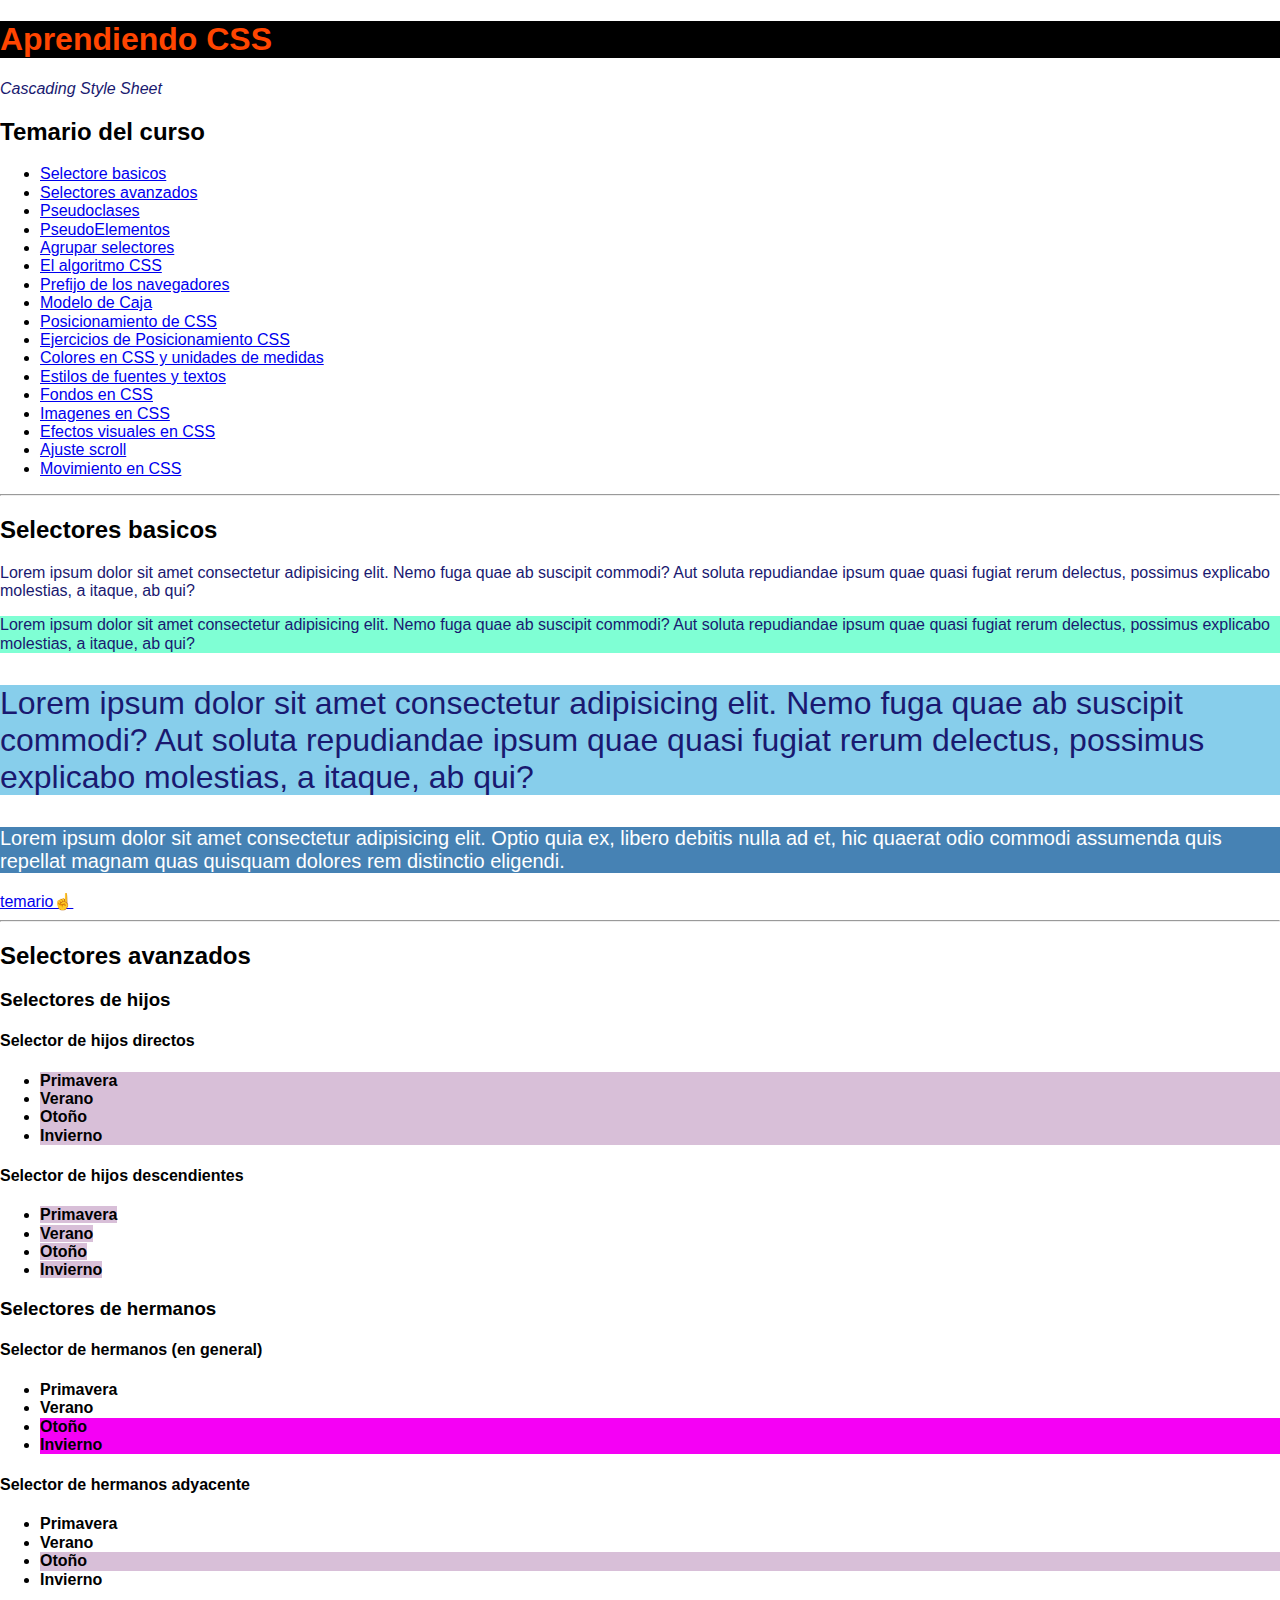
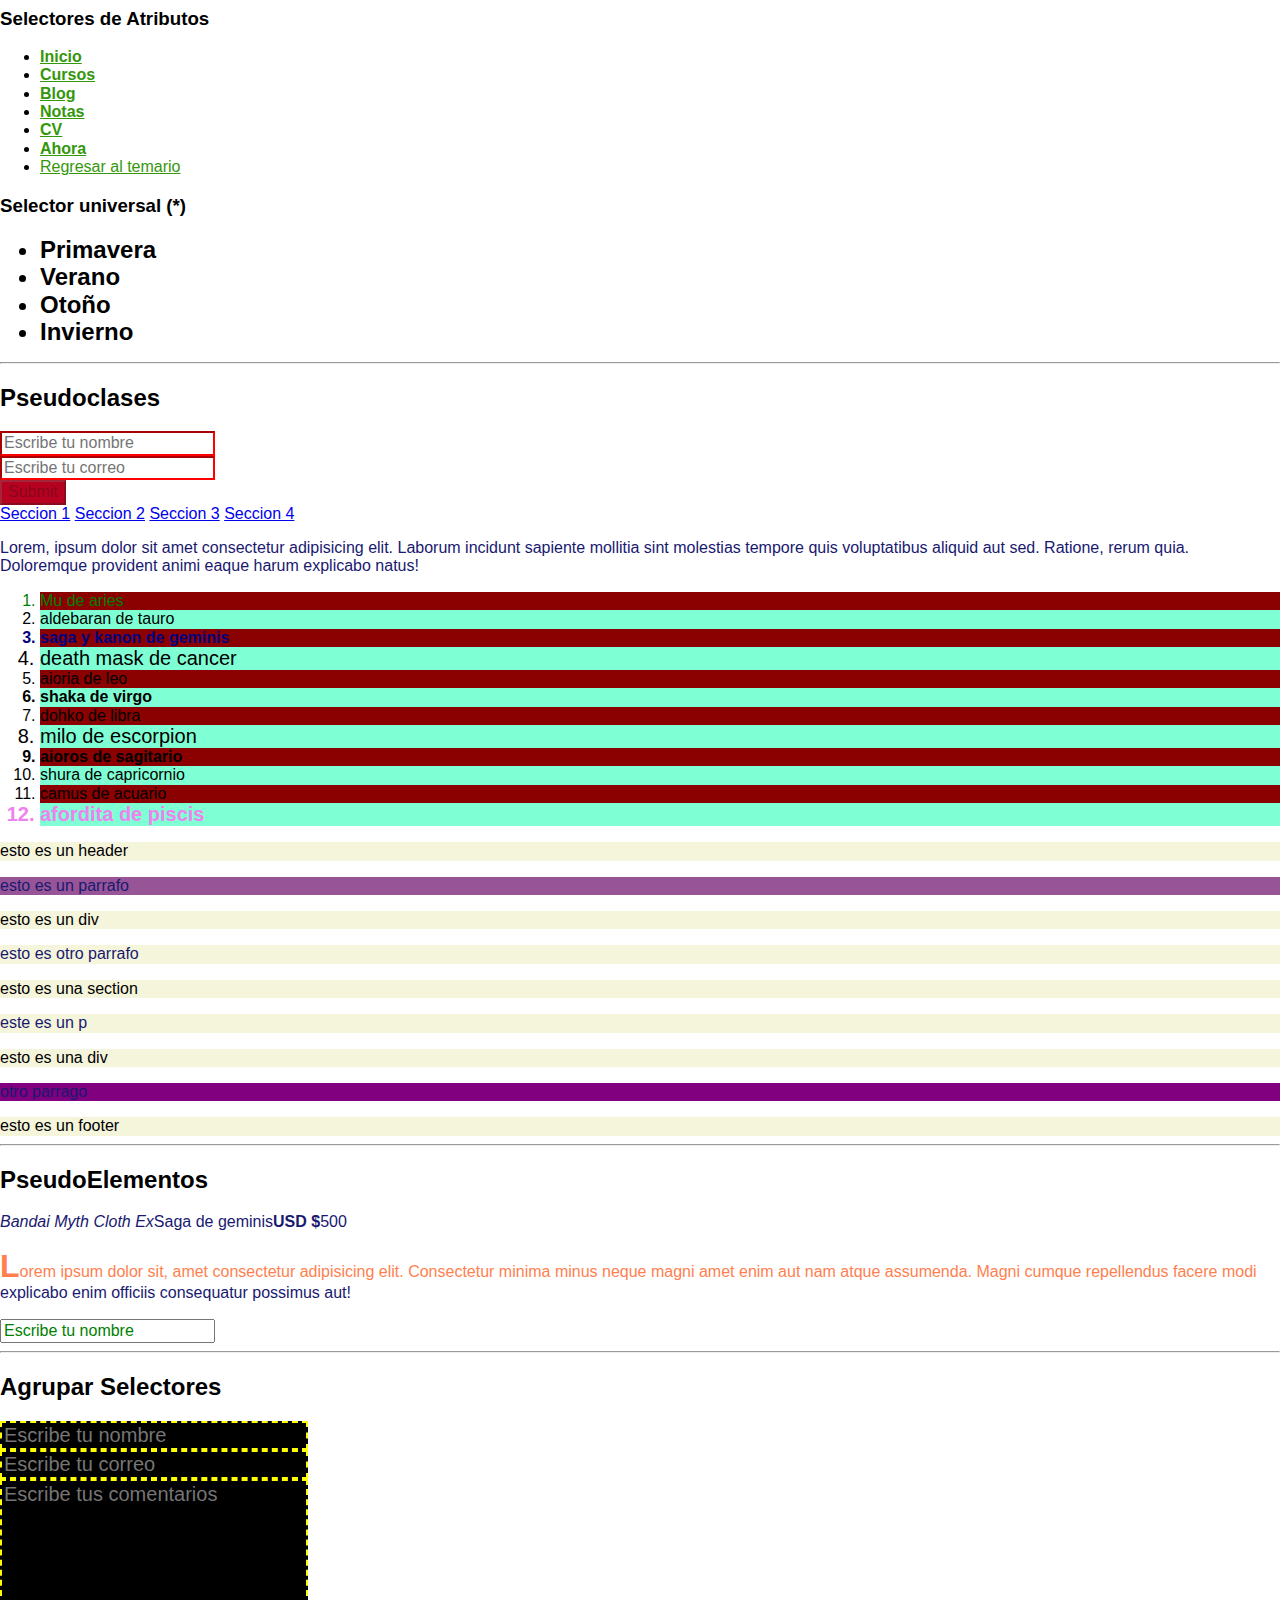
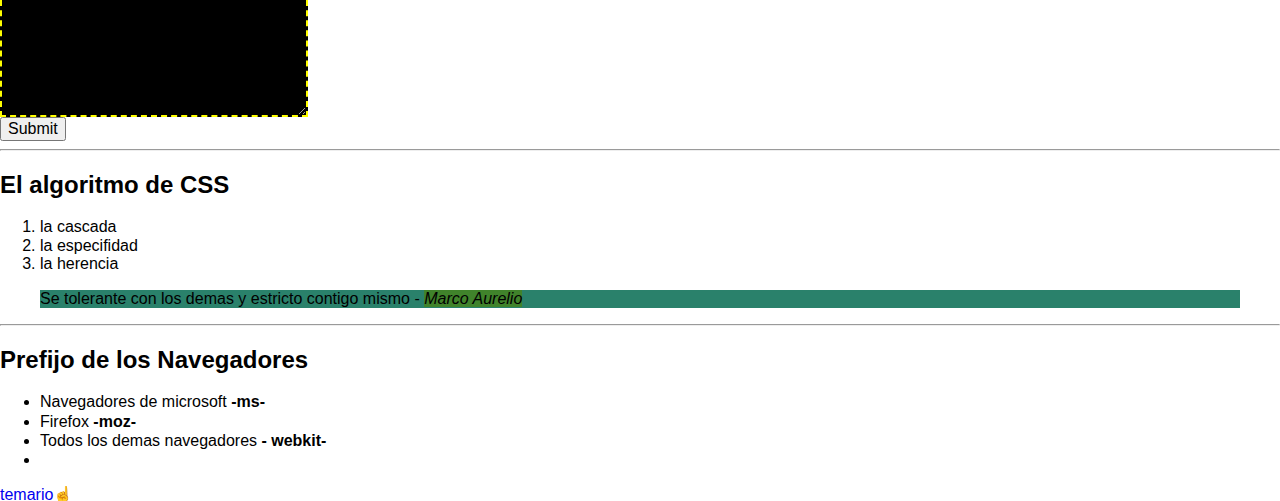
<file: CSS/index.html>
<!DOCTYPE html>
<html lang="es">
<head>
    <meta charset="UTF-8">
    <meta name="viewport" content="width=device-width, initial-scale=1.0">
    <title>curso de CSS</title>
    <link rel="stylesheet" href="css/style.css">
    <link rel="stylesheet" href="css/normalize.css">
    
</head>
<body>
    <article id="temario-css">
    <h1 >Aprendiendo CSS</h1>
    <p><i>Cascading Style Sheet</i></p>
    <h2 >Temario del curso</h2>
    <ul>
        <li><a href="index.html#selectores-basicos">Selectore basicos</a></li>
        <li><a href="index.html#selectores-avanzados">Selectores avanzados</a></li>
        <li><a href="index.html#pseudoclases">Pseudoclases</a> </li>
        <li><a href="index.html#pseudoElementos">PseudoElementos</a> </li>
        <li><a href="index.html#agrupar-selectores">Agrupar selectores</a> </li>
        <li><a href="index.html#algorimo-css">El algoritmo CSS</a> </li>
        <li><a href="index.html#prefijo-navegadores">Prefijo de los navegadores</a> </li>
        <li><a href="box-model.html">Modelo de Caja</a> </li>
        <li><a href="positions.html">Posicionamiento de CSS</a> </li>
        <li><a href="positions-examples.html">Ejercicios de Posicionamiento CSS </a> </li>
        <li><a href="colors.html">Colores en CSS y unidades de medidas </a> </li>
        <li><a href="border-outline.html">Estilos de fuentes y textos</a> </li>
        <li><a href="backgrounds.html">Fondos en CSS</a> </li>
        <li><a href="images.html">Imagenes en CSS</a> </li>
        <li><a href="efectosvisuales.html">Efectos visuales en CSS</a> </li>
        <li><a href="efectoscroll.html">Ajuste scroll</a> </li>
        <li><a href="motion.html">Movimiento en CSS</a> </li>


    </ul>
</article>
    <hr>
    <article id="Selectores-basicos">
        <h2 >Selectores basicos</h2>
        <p>
            Lorem ipsum dolor sit amet consectetur adipisicing elit. Nemo fuga quae ab suscipit commodi? Aut soluta repudiandae ipsum quae quasi fugiat rerum delectus, possimus explicabo molestias, a itaque, ab qui?</p>
        <p id="parrafo-dos">
            Lorem ipsum dolor sit amet consectetur adipisicing elit. Nemo fuga quae ab suscipit commodi? Aut soluta repudiandae ipsum quae quasi fugiat rerum delectus, possimus explicabo molestias, a itaque, ab qui?</p>
        <p class="text-32 bg-skyblue">
            Lorem ipsum dolor sit amet consectetur adipisicing elit. Nemo fuga quae ab suscipit commodi? Aut soluta repudiandae ipsum quae quasi fugiat rerum delectus, possimus explicabo molestias, a itaque, ab qui?</p>
        <p class="text-20 bg-steelblue text-white">
            Lorem ipsum dolor sit amet consectetur adipisicing elit. Optio quia ex, libero debitis nulla ad et, hic quaerat odio commodi assumenda quis repellat magnam quas quisquam dolores rem distinctio eligendi.
        </p>
        <a href="index.html#temario-css">temario☝️</a>
    </article >
    <hr>
    <article id="selectores-avanzados">
        <h2>Selectores avanzados</h2>
        <h3>Selectores de hijos</h3>
        <h4>Selector de hijos directos</h4>
        <ul class="hijos-directos">
            <li><b>Primavera</b></li>
            <li><b>Verano</b></li>
            <li><b>Otoño</b></li>
            <li><b>Invierno</b></li>
        </ul>
        <h4>Selector de hijos descendientes</h4>
        <ul class="hijos-descendientes">
            <li><b>Primavera</b></li>
            <li><b>Verano</b></li>
            <li><b>Otoño</b></li>
            <li><b>Invierno</b></li>
        </ul>
        <h3>Selectores de hermanos</h3>
        <h4>Selector de hermanos (en general)</h4>
        <ul>
            <li><b>Primavera</b></li>
            <li class="hermanos-general"><b>Verano</b></li>
            <li><b>Otoño</b></li>
            <li><b>Invierno</b></li>
        </ul>
        <h4>Selector de hermanos adyacente</h4>
        <ul>
            <li><b>Primavera</b></li>
            <li class="hermanos-adyacentes"><b>Verano</b></li>
            <li><b>Otoño</b></li>
            <li><b>Invierno</b></li>
        </ul>
        <h3>Selectores de Atributos</h3>
        <nav class="selectores-atributos">
            <ul>
                <li><a href="" target="_blank">Inicio</a></li> 
                <li><a href="" target="_blank">Cursos</a></li>
                <li><a href="" target="_blank">Blog</a></li>
                <li><a href="" target="_blank">Notas</a></li>
                <li><a href="" target="_blank">CV</a></li>
                <li><a href="" target="_blank">Ahora</a></li>
                <li><a href="index.html#temario-css" >Regresar al temario</a></li>
            </ul>
        </nav>
        <h3>Selector universal (*)</h3>
        <ul class="selector-universal">
            <li><b>Primavera</b></li>
            <li><b>Verano</b></li>
            <li><b>Otoño</b></li>
            <li><b>Invierno</b></li>
        </ul>
        <hr>
        <article id="pseudoclases">
            <h2>Pseudoclases</h2>
            <form action="" class="form-pseudoclases">
                <input type="text" name="nombre" placeholder="Escribe tu nombre" required>
                <br>
                <input type="email" name="correo" placeholder="Escribe tu correo" required>
                <br>
                <input type="submit" disabled>
            </form>
            <nav class="menu-pseudoclases">
                <a href="#seccion1">Seccion 1</a>
                <a href="#seccion1">Seccion 2</a>
                <a href="#seccion1">Seccion 3</a>
                <a href="#seccion1">Seccion 4</a>
            </nav>
            <p class="p-pseudoclases">
                Lorem, ipsum dolor sit amet consectetur adipisicing elit. Laborum incidunt sapiente mollitia sint molestias tempore quis voluptatibus aliquid aut sed. Ratione, rerum quia. Doloremque provident animi eaque harum explicabo natus!
            </p>
            <ol class="lista-pseudoclases">
                <li>Mu de aries</li>
                <li>aldebaran de tauro</li>
                <li>saga y kanon de geminis</li>
                <li>death mask de cancer</li>
                <li>aioria de leo</li>
                <li>shaka de virgo</li>
                <li>dohko de libra</li>
                <li>milo de escorpion</li>
                <li>aioros de sagitario</li>
                <li>shura de capricornio</li>
                <li>camus de acuario</li>
                <li>afordita de piscis</li>
            </ol>
            <article class="articulo-pseudoclases">
                <header>esto es un header</header>
                <p>esto es un parrafo</p>
                <div>esto es un div</div>
                <p>esto es otro parrafo</p>
                <section>esto es una section</section>
                <p>este es un p</p>
                <div>esto es una div</div>
                <p>otro parrago</p>
                <footer>esto es un footer</footer>
            </article>
        </article>
    </article>
    <hr>
    <article id="pseudoElementos" class="pseudoElementos">
        <h2>PseudoElementos</h2>
        <p>
            <i>Bandai Myth Cloth Ex</i><span class="saga-geminis">Saga de geminis</span> <span class="saga-precio">500</span>
        </p>
        <p class="p-pseudoelementos">
            Lorem ipsum dolor sit, amet consectetur adipisicing elit. Consectetur minima minus neque magni amet enim aut nam atque assumenda. Magni cumque repellendus facere modi explicabo enim officiis consequatur possimus aut!
        </p>
        <input class="input-pseudoelementos" type="text" name="nombre" placeholder="Escribe tu nombre">
    </article>
    <hr>
    <article id="agrupar-selectores">
        <h2>Agrupar Selectores</h2>
        <form action="" class="form-agrupar-selectores">
            <input type="text" name="nombre " placeholder="Escribe tu nombre">
            <input type="email" name="correo" placeholder="Escribe tu correo">
            <textarea name="comentarios" placeholder="Escribe tus comentarios" cols="30" rows="10"></textarea>
            <input type="submit" >
        </form>
    </article>
    <hr>
    <article id="algorimo-css">
        <h2>El algoritmo de CSS</h2>
        <ol>
            <li>la cascada</li>
            <li>la especifidad</li>
            <li>la herencia</li>
        </ol>
        <blockquote id="cita-marco" class="cita-marco">
            Se tolerante con los demas y estricto contigo mismo - <cite>Marco Aurelio</cite>
        </blockquote>
    </article>
    <hr>
    <article id="prefijo-navegadores">
        <h2>Prefijo de los Navegadores</h2>
        <ul>
            <li>Navegadores de microsoft <code> <b>-ms-</b></code></li>
            <li>Firefox <code> <b>-moz-</b></code></li>
            <li>Todos los demas navegadores  <code> <b>- webkit-</b></code></li>
            <li></li>
        </ul>
    </article>
    <a href="index.html#temario-css">temario☝️</a>
</body>
</html>
</file>
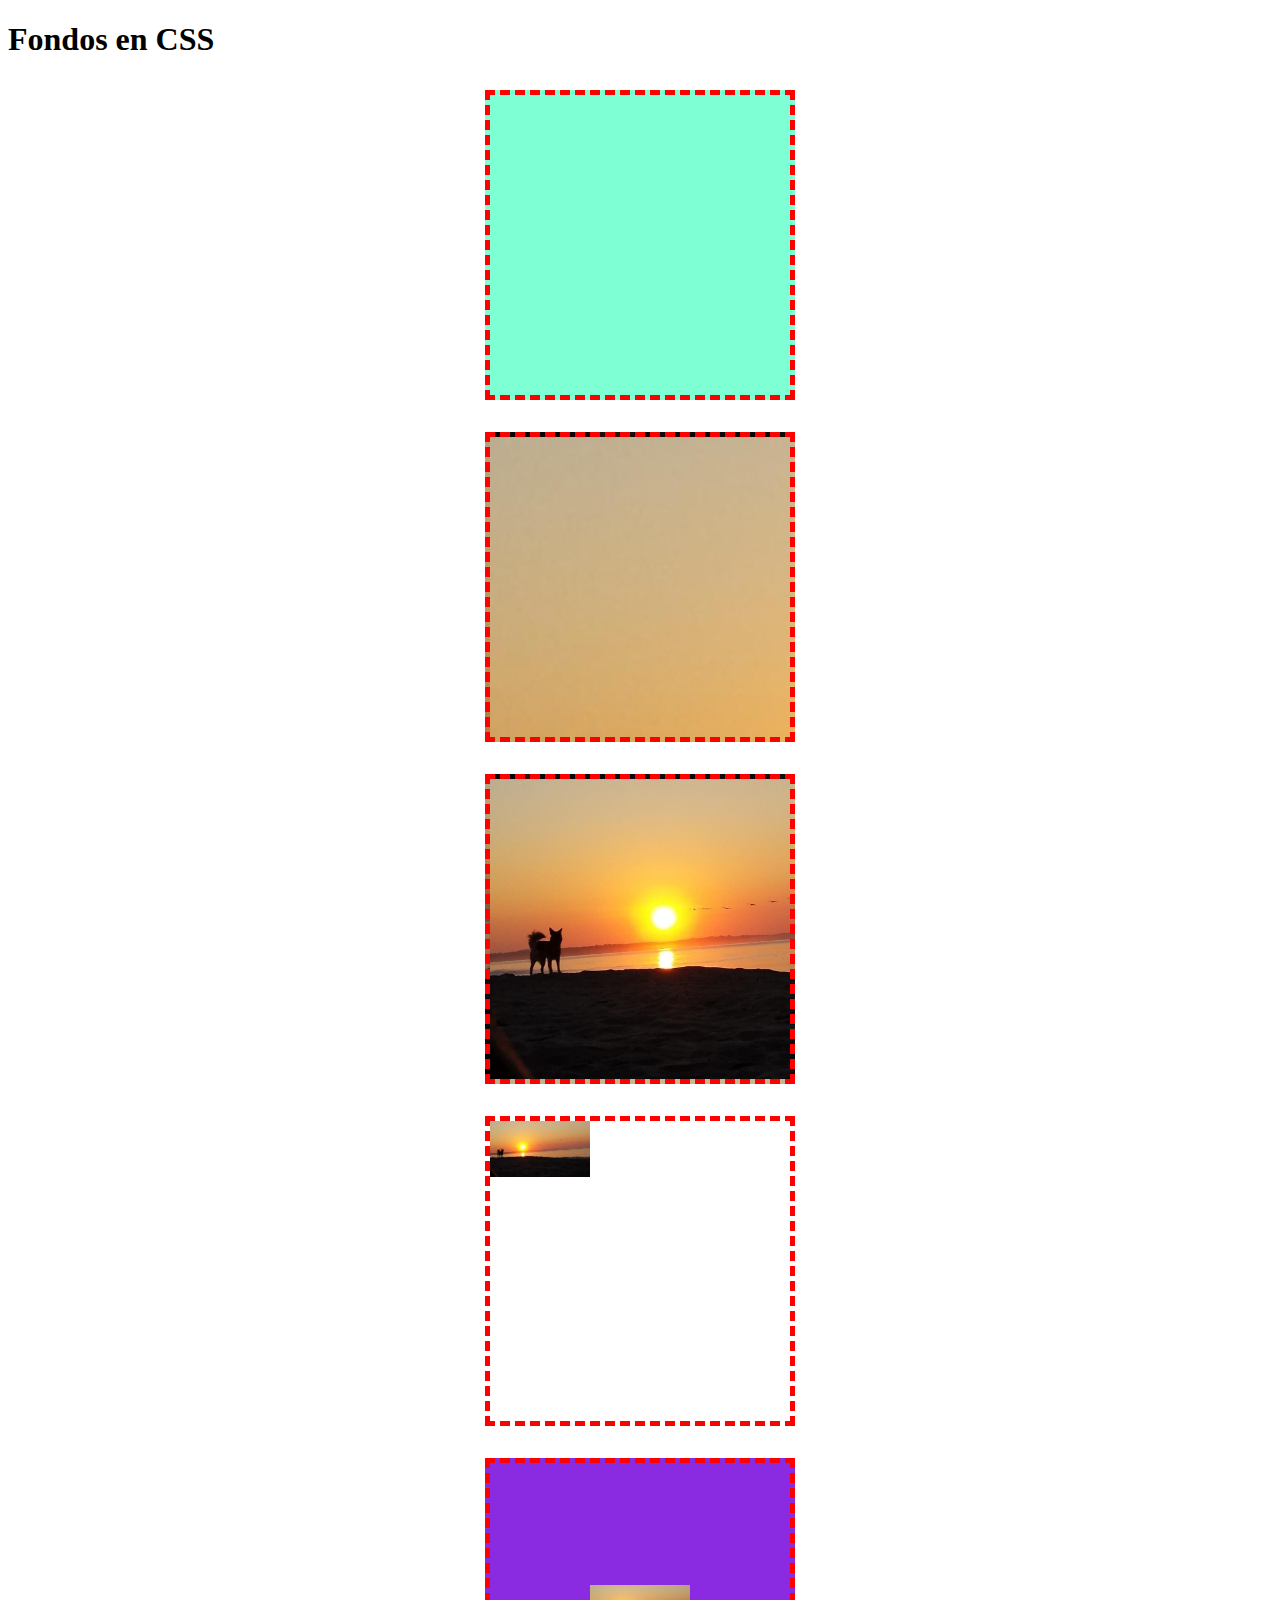
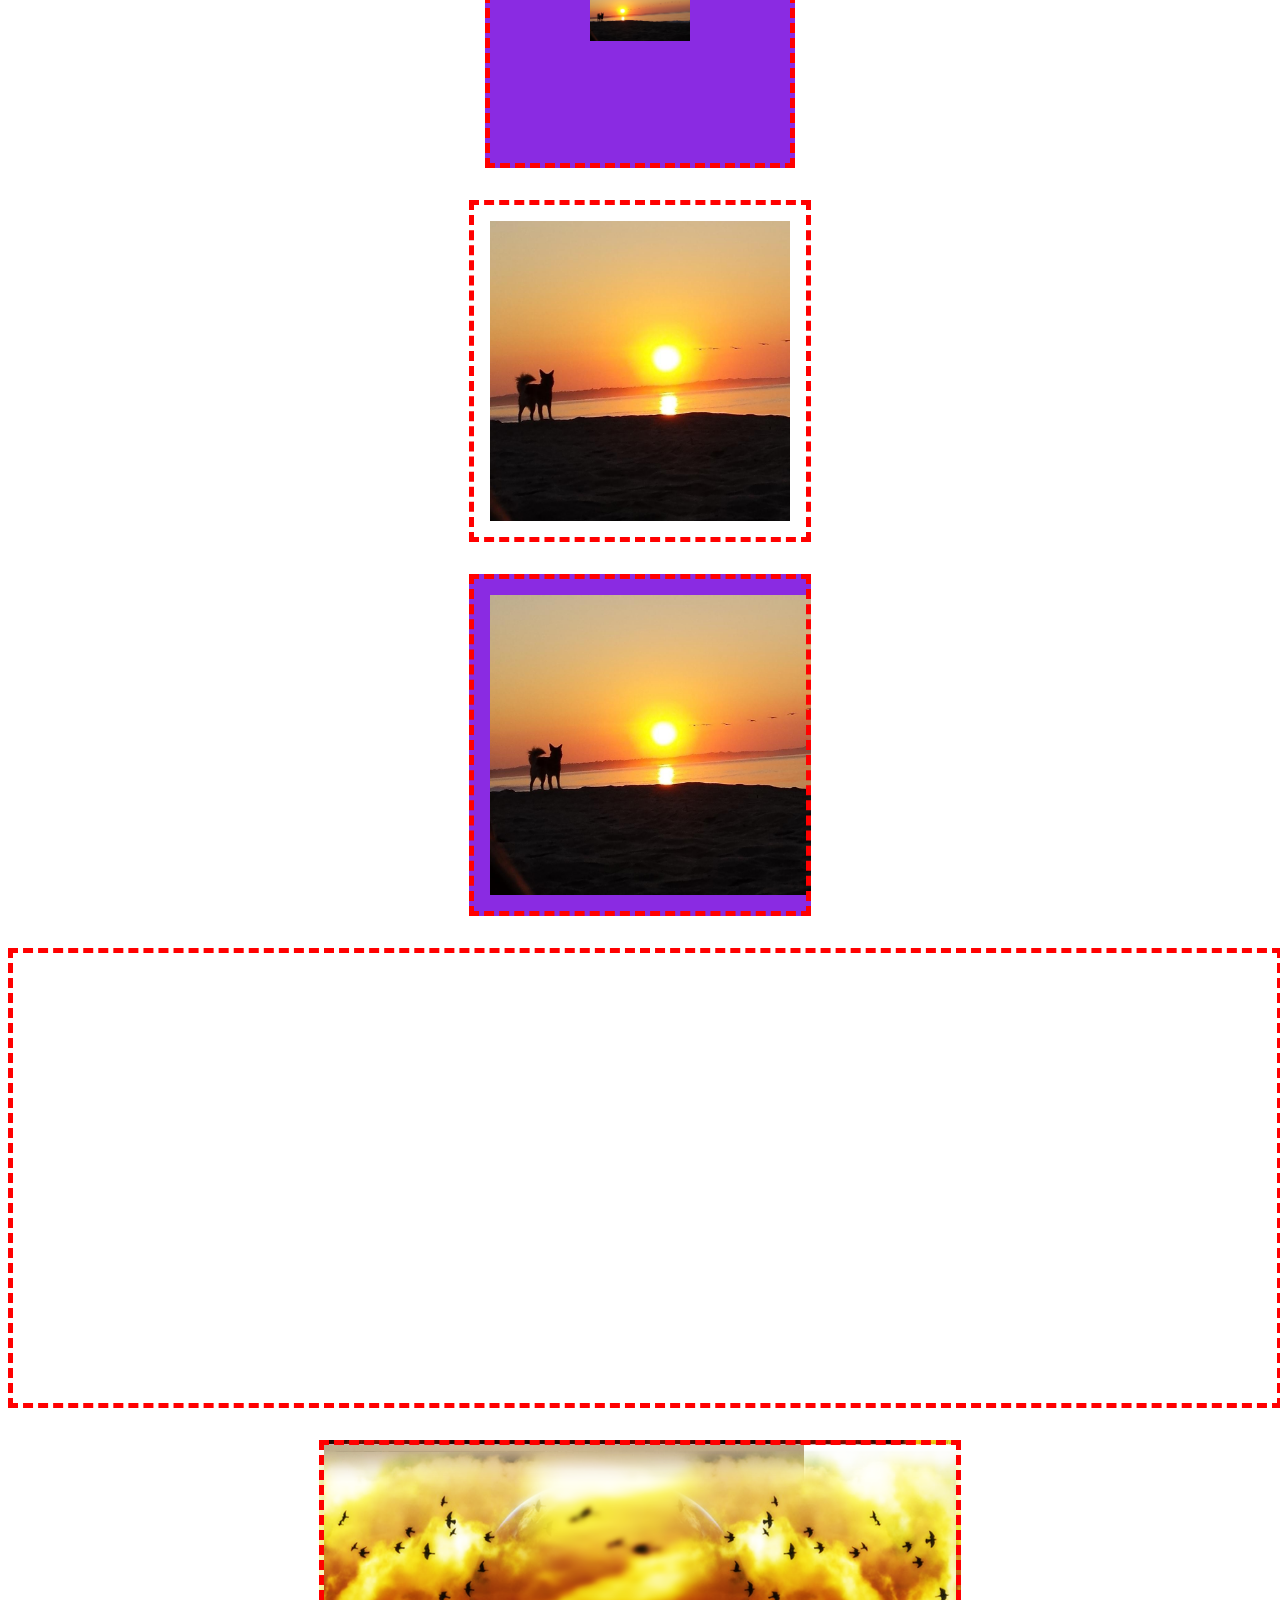
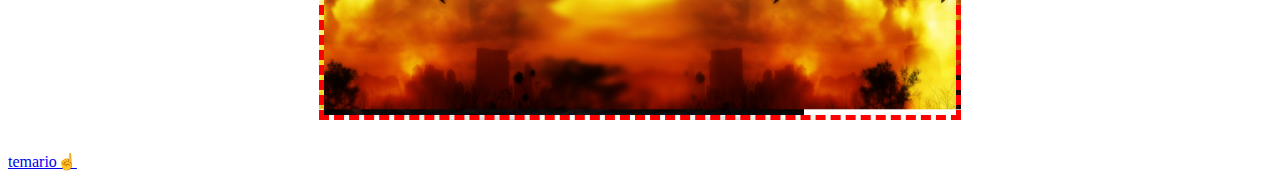
<file: CSS/backgrounds.html>
<!DOCTYPE html>
<html lang="es">
<head>
    <meta charset="UTF-8">
    <meta name="viewport" content="width=device-width, initial-scale=1.0">
    <title>Fondos en CSS</title>
    <link rel="stylesheet" href="css/backgrounds.css">
</head>
<body>
    <h1>Fondos en CSS</h1>
    <div class="box bg-color"></div>
    <div class="box bg-image"></div>
    <div class="box bg-size"></div>
    <div class="box bg-repeat"></div>
    <div class="box bg-position"></div>
    <div class="box bg-clip"></div>
    <div class="box bg-origin"></div>
    <div class="box bg-attachment"></div>
    <div class="box bg-multiple"></div>
    <a href="index.html#temario-css">temario☝️</a>
</body>
</html>
</file>
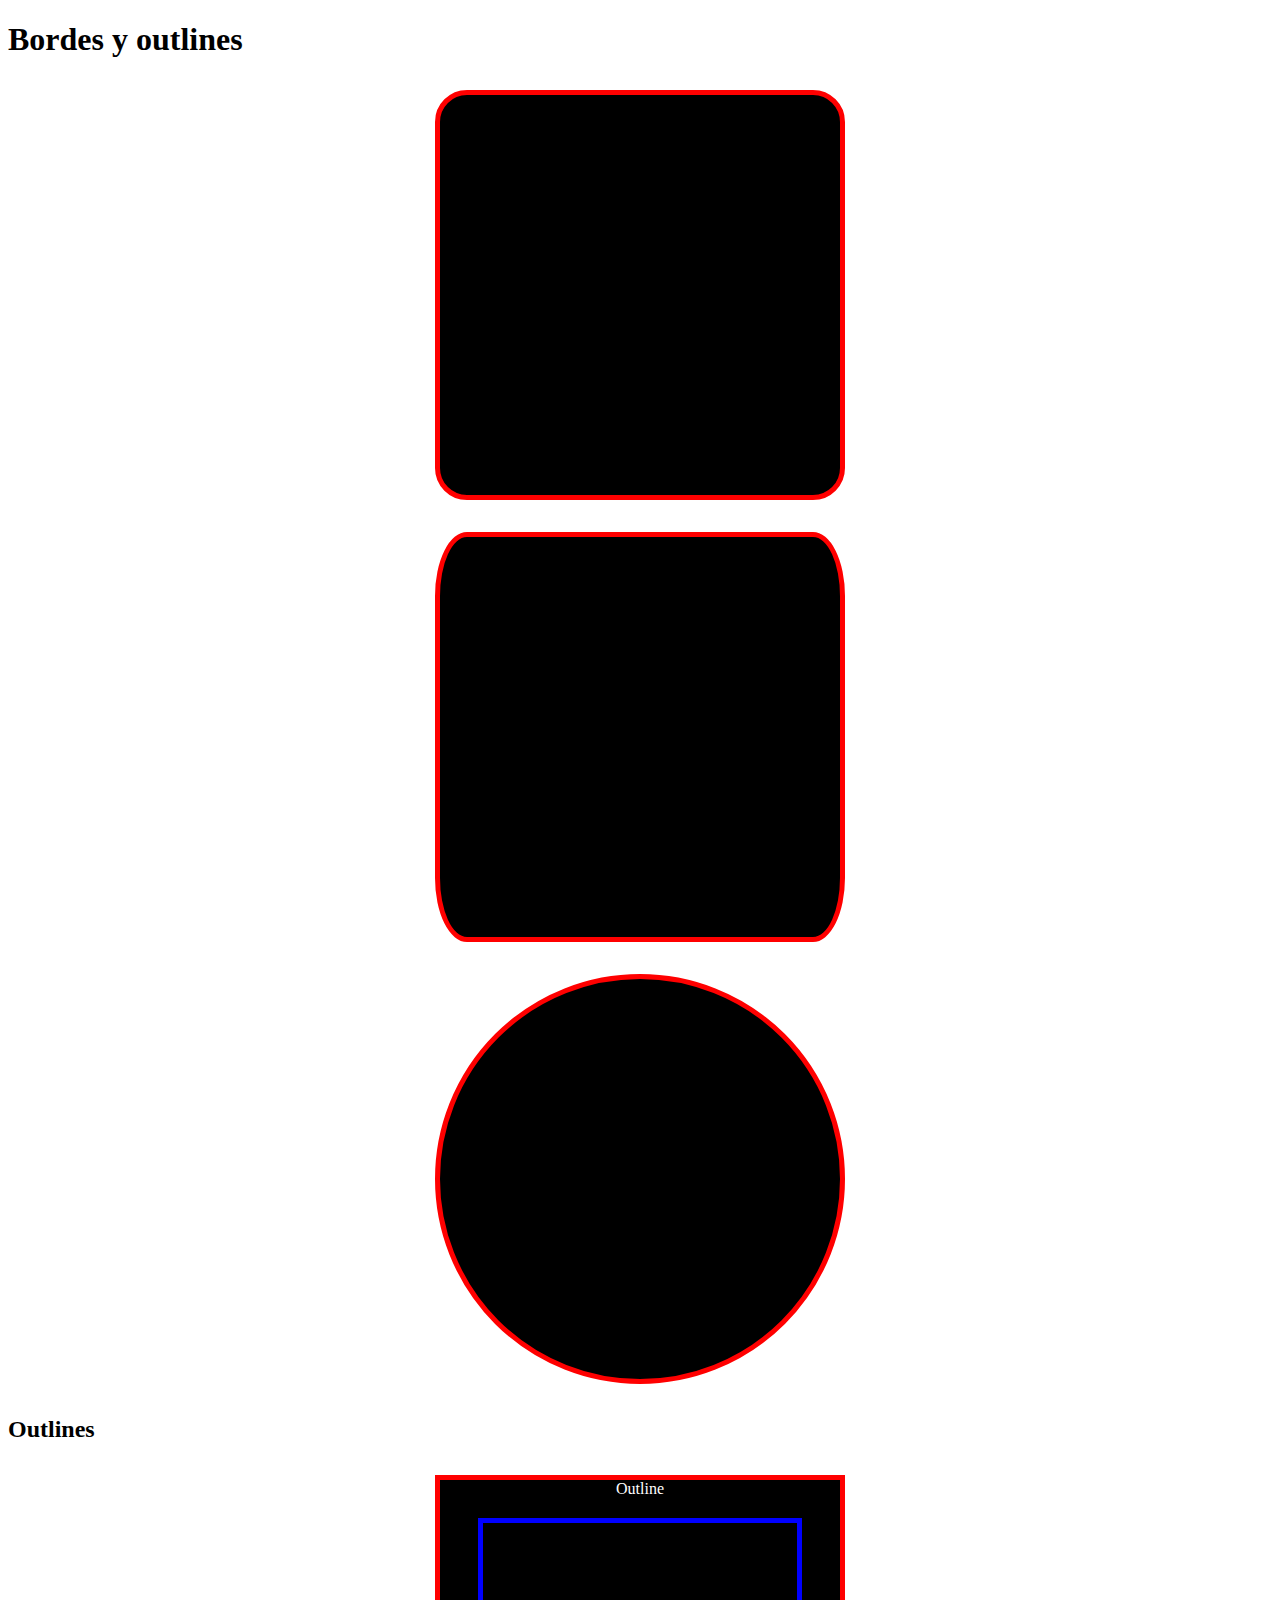
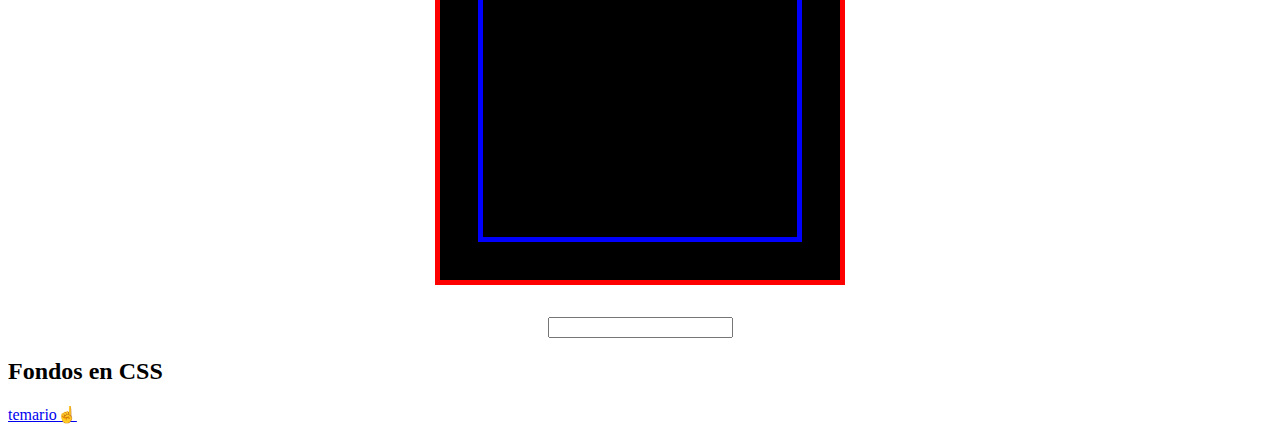
<file: CSS/border-outline.html>
<!DOCTYPE html>
<html lang="es">
<head>
    <meta charset="UTF-8">
    <meta name="viewport" content="width=device-width, initial-scale=1.0">
    <title>Bordes y outlines</title>
    <link rel="stylesheet" href="css/bordesoutlines.css">
</head>
<body>
    <h1>Bordes y outlines</h1>
        <div class="box border-radius"></div>
        <div class="box border-radius-2"></div>
        <div class="box border-radius-3"></div>
        <h2>Outlines</h2>
        <div class="box outline">Outline</div>
        <div style="text-align: center;">
            <input  type="text"></div>
    <h2>Fondos en CSS</h2>
        
        

    <a href="index.html#temario-css">temario☝️</a>
</body>
</html>
</file>
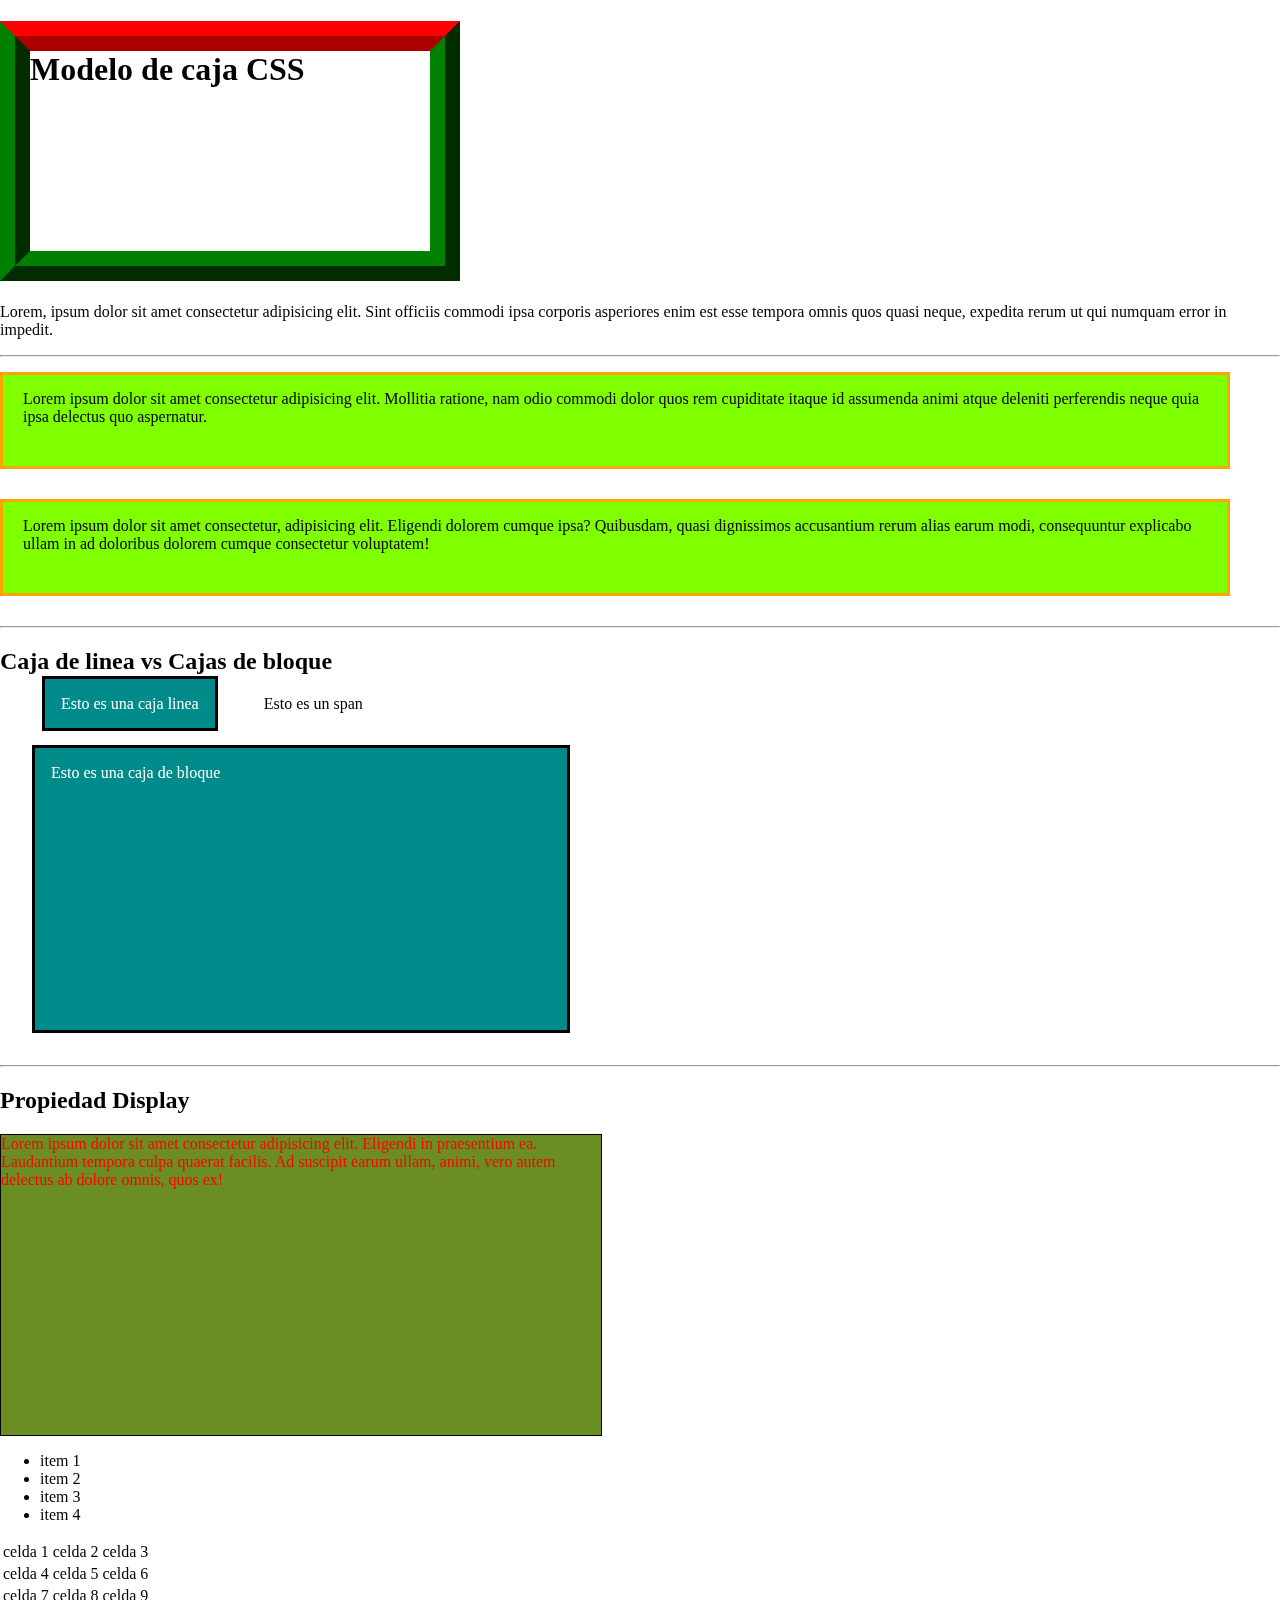
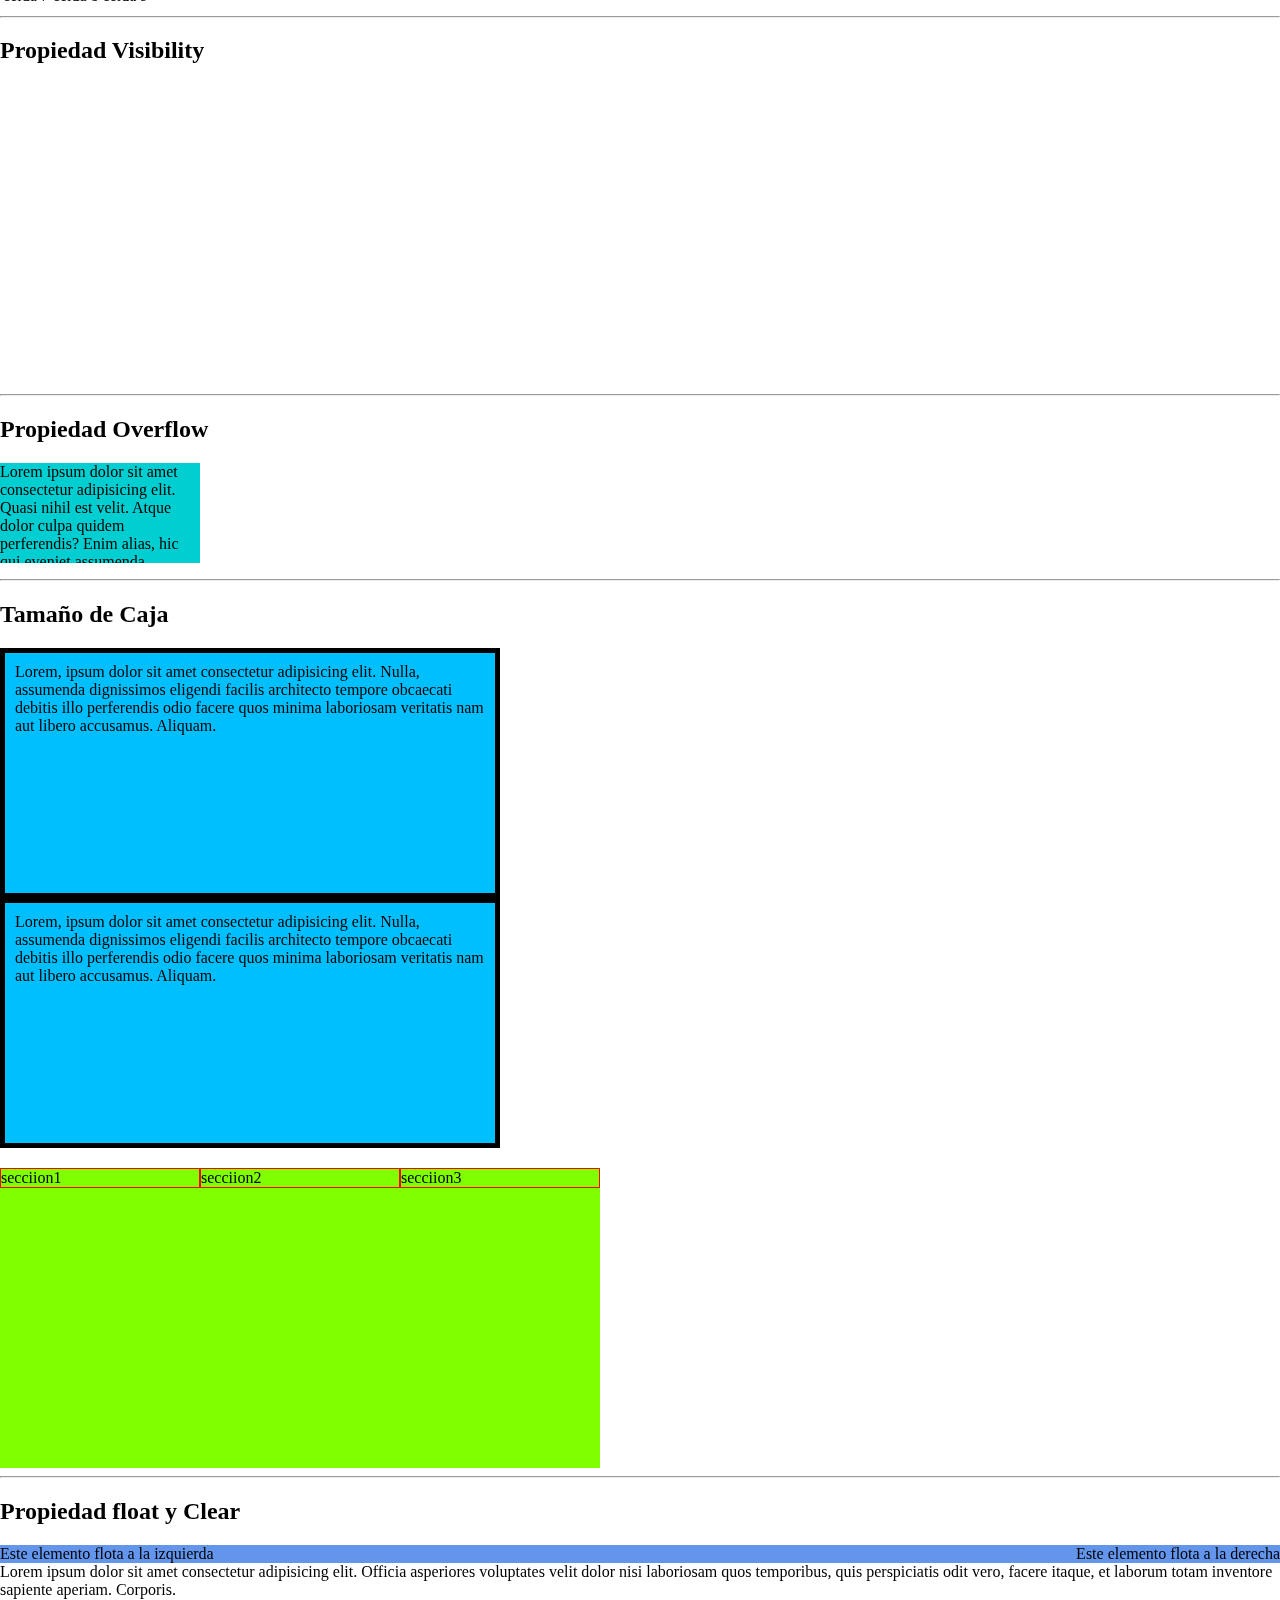
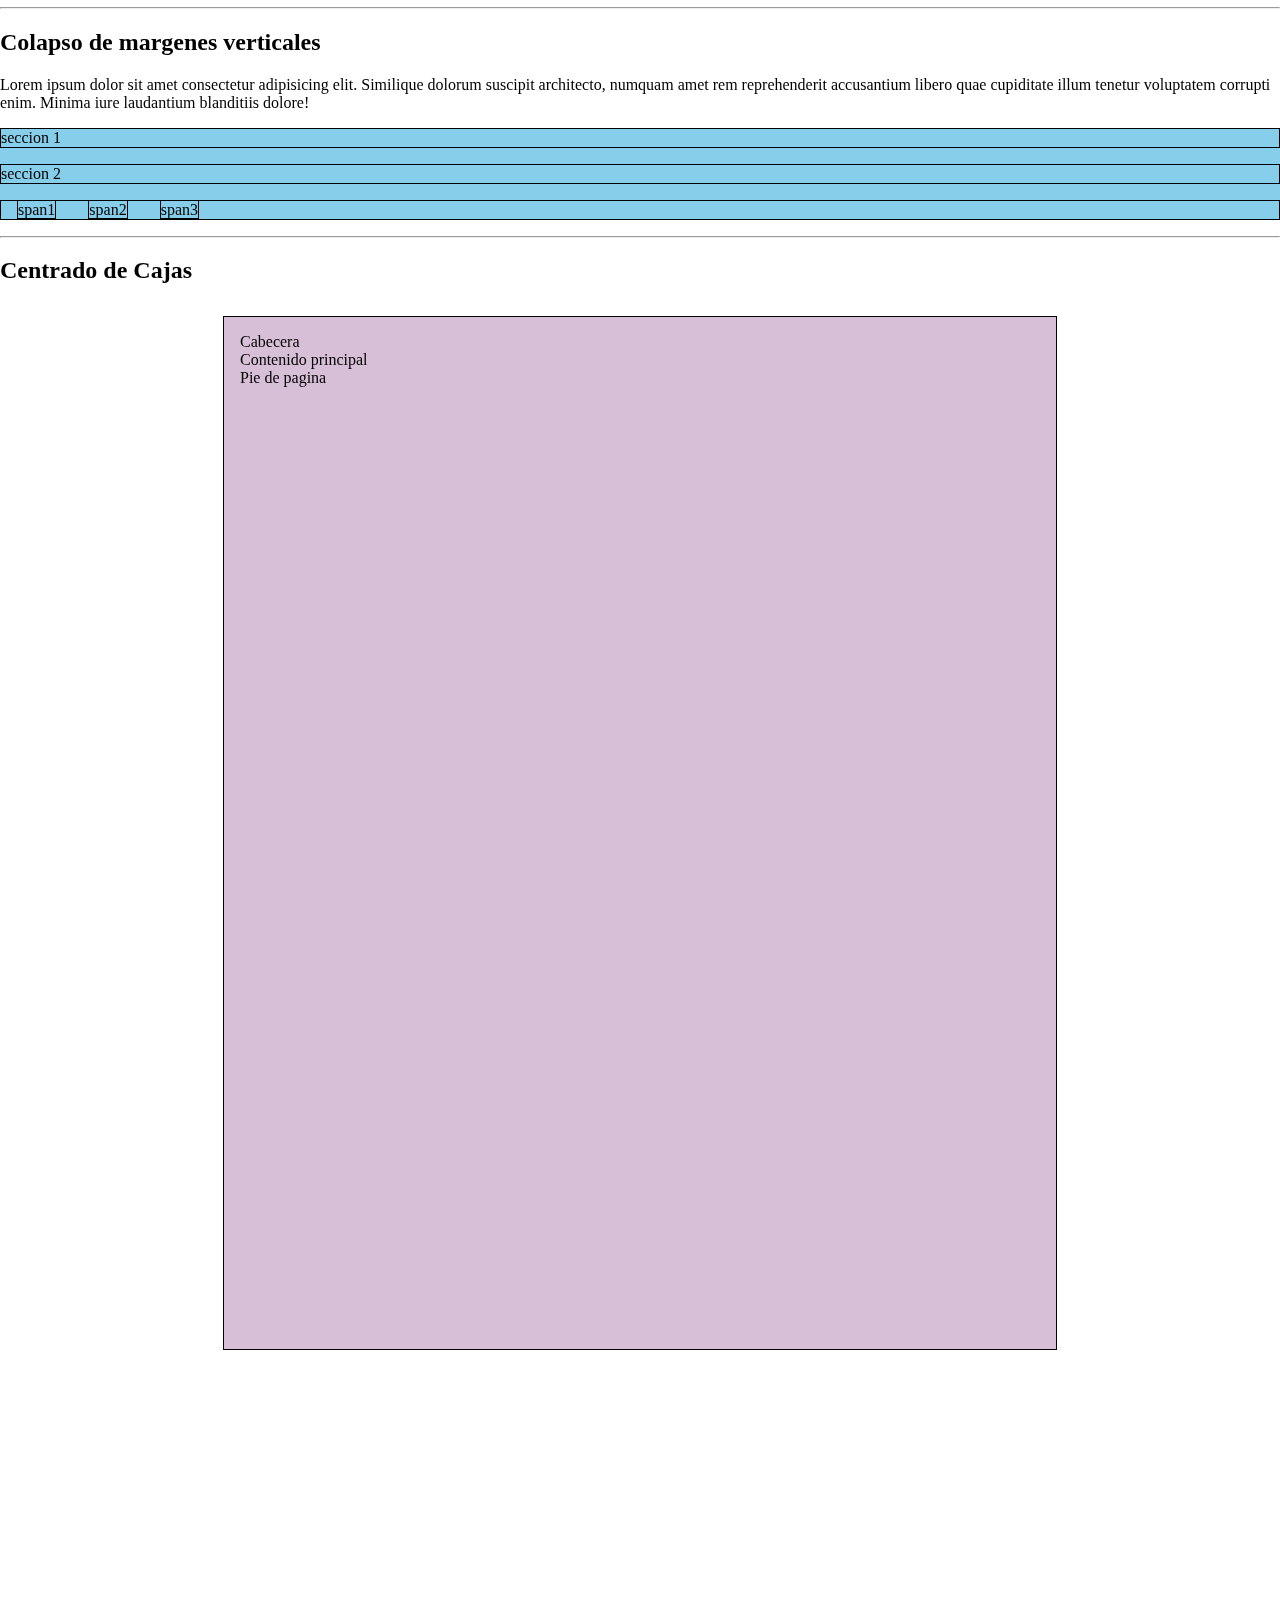
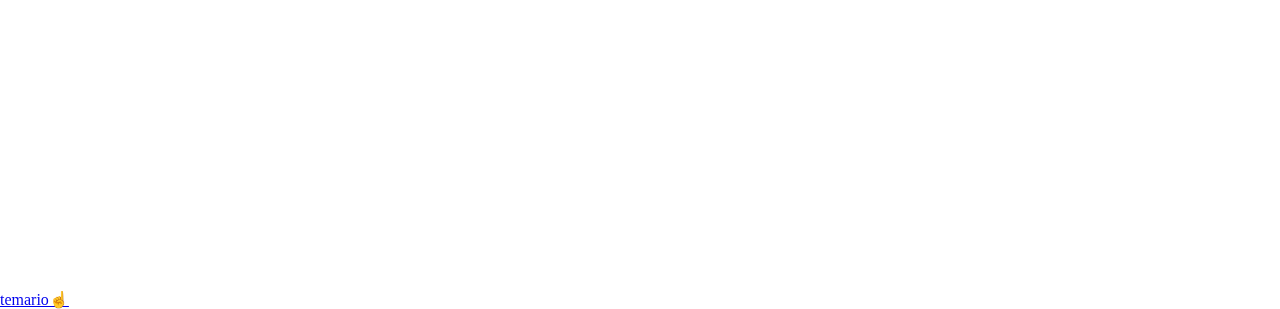
<file: CSS/box-model.html>
<!DOCTYPE html>
<html lang="en">
<head>
    <meta charset="UTF-8">
    <meta name="viewport" content="width=device-width, initial-scale=1.0">
    <title>Modelo de caja CSS</title>
    <link rel="stylesheet" href="css/box-model.css">
</head>
<body>
    <h1>Modelo de caja CSS</h1>
    <p>Lorem, ipsum dolor sit amet consectetur adipisicing elit. Sint officiis commodi ipsa corporis asperiores enim est esse tempora omnis quos quasi neque, expedita rerum ut qui numquam error in impedit.</p>
 <hr>
 <div class="caja1">Lorem ipsum dolor sit amet consectetur adipisicing elit. Mollitia ratione, nam odio commodi dolor quos rem cupiditate itaque id assumenda animi atque deleniti perferendis neque quia ipsa delectus quo aspernatur.</div>
   <div
    class="caja2">Lorem ipsum dolor sit amet consectetur, adipisicing elit. Eligendi dolorem cumque ipsa? Quibusdam, quasi dignissimos accusantium rerum alias earum modi, consequuntur explicabo ullam in ad doloribus dolorem cumque consectetur voluptatem!</div>
    <hr>
    <h2>Caja de linea vs Cajas de bloque</h2>
    <span class="caja-linea">Esto es una caja linea</span>
    <span>Esto es un span</span>
    <div class="caja-bloque">Esto es una caja de bloque </div>
    <hr>
    <h2>Propiedad Display</h2>
    <div class="caja-none">
      Lorem ipsum dolor sit amet consectetur, adipisicing elit. Recusandae sed obcaecati, quos voluptatem illo et quaerat doloremque atque veniam enim temporibus, blanditiis labore. Dolores dolorem sint eius illum inventore fuga?
    </div>
    <span class="caja-linea-bloque">
      Lorem ipsum dolor sit amet consectetur adipisicing elit. Eligendi in praesentium ea. Laudantium tempora culpa quaerat facilis. Ad suscipit earum ullam, animi, vero autem delectus ab dolore omnis, quos ex!
    </span>
    <ul>
      <li>item 1</li>
      <li>item 2</li>
      <li>item 3</li>
      <li>item 4</li>
    </ul>
    <table>
      <tr>
        <td>celda 1</td>
        <td>celda 2</td>
        <td>celda 3</td>
      </tr>
      <tr>
        <td>celda 4</td>
        <td>celda 5</td>
        <td>celda 6</td>
      </tr>
      <tr>
        <td>celda 7</td>
        <td>celda 8</td>
        <td>celda 9</td>
      </tr>
    </table>
    <hr>
    <h2>Propiedad Visibility</h2>
    <div class="caja-none">
      Lorem ipsum dolor sit amet consectetur, adipisicing elit. Recusandae sed obcaecati, quos voluptatem illo et quaerat doloremque atque veniam enim temporibus, blanditiis labore. Dolores dolorem sint eius illum inventore fuga?
    </div>
    <div class="caja-hidden">
      Lorem ipsum dolor sit amet consectetur, adipisicing elit. Recusandae sed obcaecati, quos voluptatem illo et quaerat doloremque atque veniam enim temporibus, blanditiis labore. Dolores dolorem sint eius illum inventore fuga?
    </div>
    <hr>
    <h2>Propiedad Overflow</h2>
    <p class="Overflow">
      Lorem ipsum dolor sit amet consectetur adipisicing elit. Quasi nihil est velit. Atque dolor culpa quidem perferendis? Enim alias, hic qui eveniet assumenda voluptatum vero, iusto necessitatibus, natus fugiat impedit!
    </p>
    <hr>
    <h2>Tamaño de Caja</h2>
    <div class="box-sizing-content">
      Lorem, ipsum dolor sit amet consectetur adipisicing elit. Nulla, assumenda dignissimos eligendi facilis architecto tempore obcaecati debitis illo perferendis odio facere quos minima laboriosam veritatis nam aut libero accusamus. Aliquam.
    </div>
    <div class="box-sizing-border">
      Lorem, ipsum dolor sit amet consectetur adipisicing elit. Nulla, assumenda dignissimos eligendi facilis architecto tempore obcaecati debitis illo perferendis odio facere quos minima laboriosam veritatis nam aut libero accusamus. Aliquam.
    </div>
    <article class="container-col-3">
      <section class="item">secciion1</section>
      <section class="item">secciion2</section>
      <section class="item">secciion3</section>
    </article>
<hr>
<h2>Propiedad float y Clear</h2>
<article class="container-floats">
  <section class="float-right">Este elemento flota a la derecha</section>
  <section class="floar-left">Este elemento flota a la izquierda</section>
</article>
<article>
  <section class="">
    Lorem ipsum dolor sit amet consectetur adipisicing elit. Officia asperiores voluptates velit dolor nisi laboriosam quos temporibus, quis perspiciatis odit vero, facere itaque, et laborum totam inventore sapiente aperiam. Corporis.
  </section>
</article>
<hr>
<h2>Colapso de margenes verticales</h2>
<div>Lorem ipsum dolor sit amet consectetur adipisicing elit. Similique dolorum suscipit architecto, numquam amet rem reprehenderit accusantium libero quae cupiditate illum tenetur voluptatem corrupti enim. Minima iure laudantium blanditiis dolore!</div>
<article class="margin-collapse">
<section>seccion 1</section>
<section>seccion 2</section>
<section><span>span1</span><span>span2</span><span>span3</span></section>
</article>
<hr>
<h2>Centrado de Cajas</h2>
<article class="sitio-web">
  <header>Cabecera</header>
  <main>Contenido principal</main>
  <footer>Pie de pagina </footer>
</article>
    <br><br><br><br><br><br><br><br><br><br><br><br><br><br><br><br><br><br><br><br><br><br><br><br><br><br><br><br><br><br>
   <a href="index.html#temario-css">temario☝️</a>
</body>
</html>
</file>
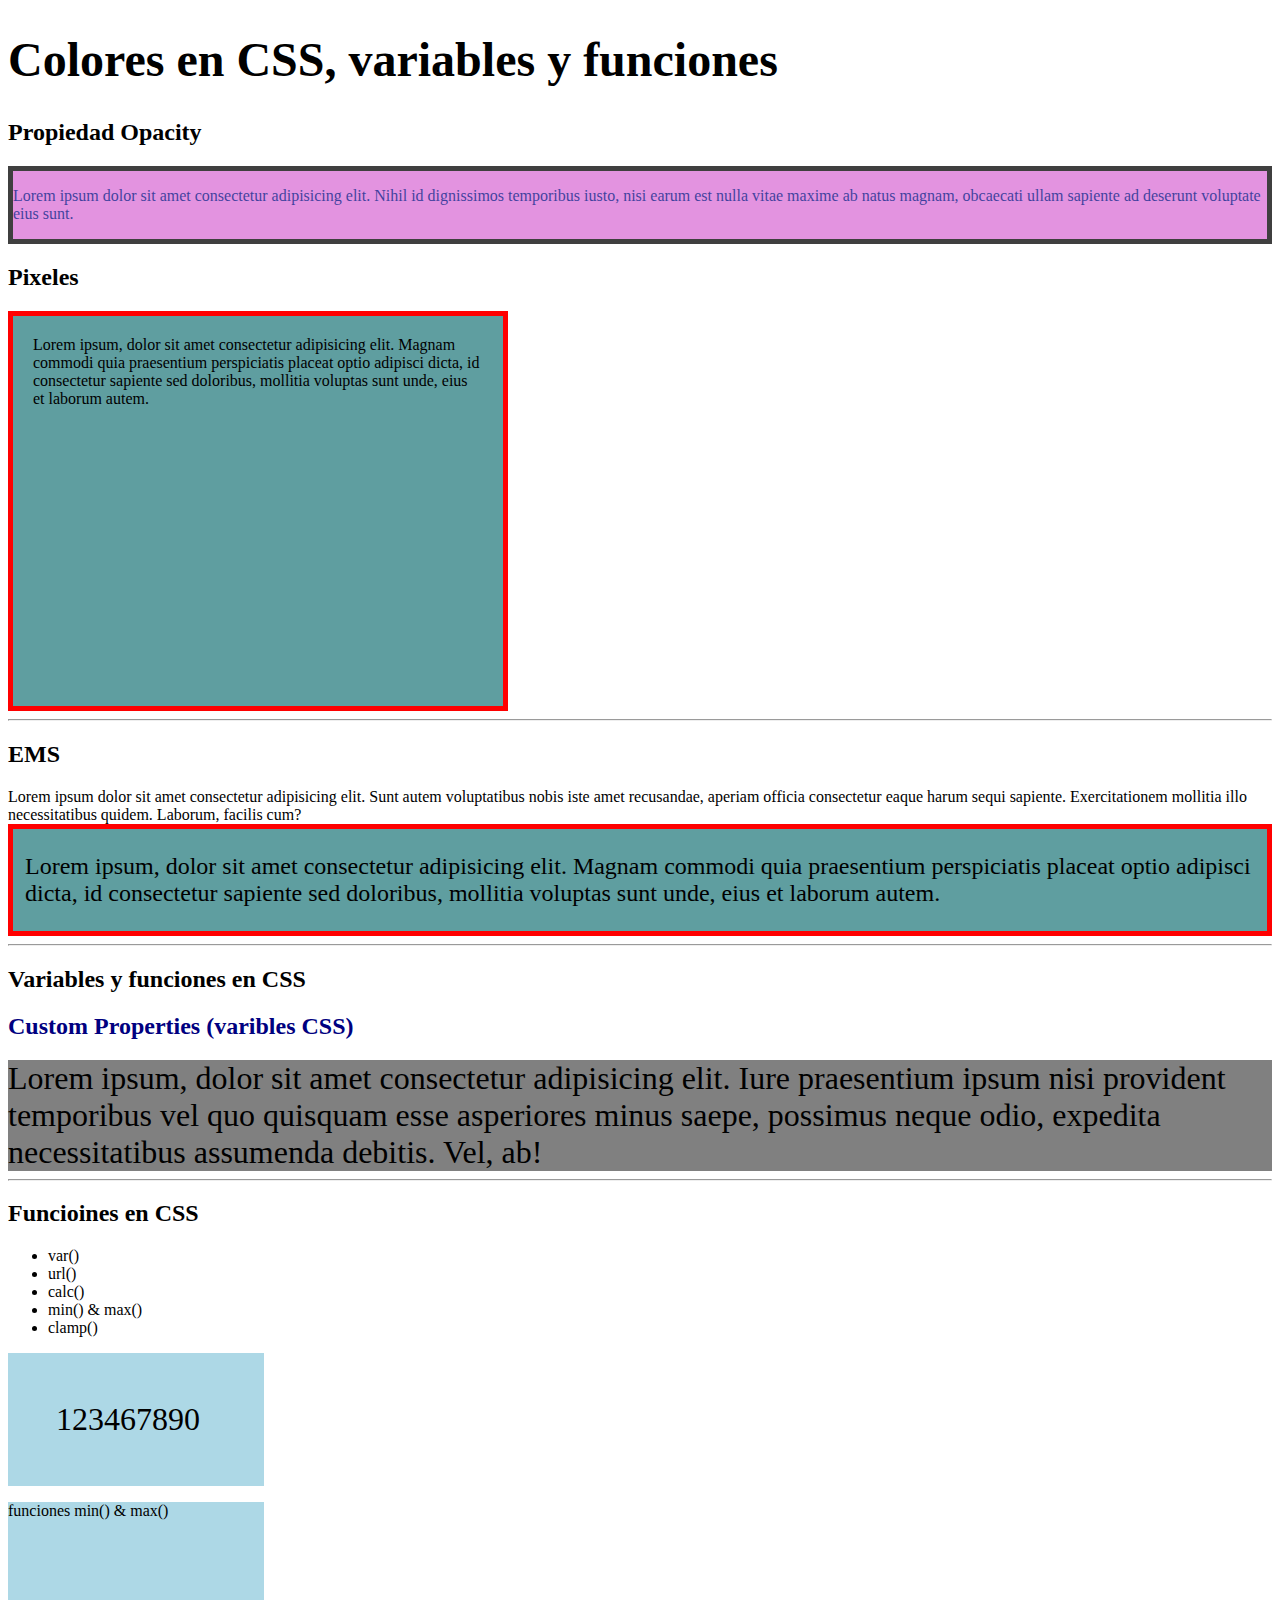
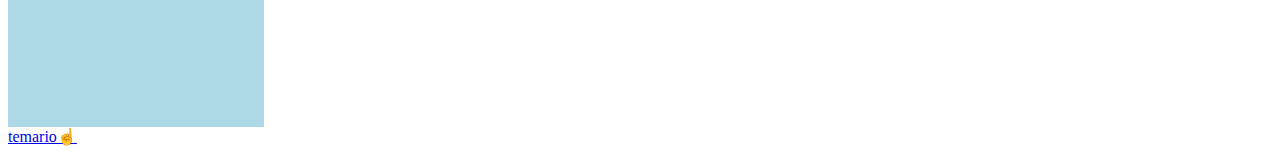
<file: CSS/colors.html>
<!DOCTYPE html>
<html lang="en">
<head>
    <meta charset="UTF-8">
    <meta name="viewport" content="width=device-width, initial-scale=1.0">
    <title>Colores en CSS</title>
    <link rel="stylesheet" href="css/colors.css">
</head>
<body>
    <h1>Colores en CSS, variables y funciones</h1>
    <h2>Propiedad Opacity</h2>
        <div class="opacity">
            <p>Lorem ipsum dolor sit amet consectetur adipisicing elit. Nihil id dignissimos temporibus iusto, nisi earum est nulla vitae maxime ab natus magnam, obcaecati ullam sapiente ad deserunt voluptate eius sunt.</p>
        </div>
        <h2>Pixeles</h2>
        <div class="pixels">
            Lorem ipsum, dolor sit amet consectetur adipisicing elit. Magnam commodi quia praesentium perspiciatis placeat optio adipisci dicta, id consectetur sapiente sed doloribus, mollitia voluptas sunt unde, eius et laborum autem.
        </div>
        <hr>
        <h2>EMS</h2>
        <div>Lorem ipsum dolor sit amet consectetur adipisicing elit. Sunt autem voluptatibus nobis iste amet recusandae, aperiam officia consectetur eaque harum sequi sapiente. Exercitationem mollitia illo necessitatibus quidem. Laborum, facilis cum?</div>
        <div class="ems">
            Lorem ipsum, dolor sit amet consectetur adipisicing elit. Magnam commodi quia praesentium perspiciatis placeat optio adipisci dicta, id consectetur sapiente sed doloribus, mollitia voluptas sunt unde, eius et laborum autem.
        </div>
    <hr>
    <h2>Variables y funciones en CSS</h2>
    <h2 class="title-props">Custom Properties (varibles CSS)</h2>
    <article class="custom-props-1">
        <section class="custom-props-2">
            <div class="custom-props-3">
                Lorem ipsum, dolor sit amet consectetur adipisicing elit. Iure praesentium ipsum nisi provident temporibus vel quo quisquam esse asperiores minus saepe, possimus neque odio, expedita necessitatibus assumenda debitis. Vel, ab!
            </div>
        </section>
    </article>

    <hr>
    <h2>Funcioines en CSS</h2>
    <ul>
        <li>var()</li>
        <li>url()</li>
        <li>calc()</li>
        <li>min() & max()</li>
        <li>clamp()</li>
    </ul>
    <div class="ch-10">
        123467890
    </div>
    <div class="min-max">
        funciones min() & max()
    </div>



    <a href="index.html#temario-css">temario☝️</a>
</body>
</html>
</file>
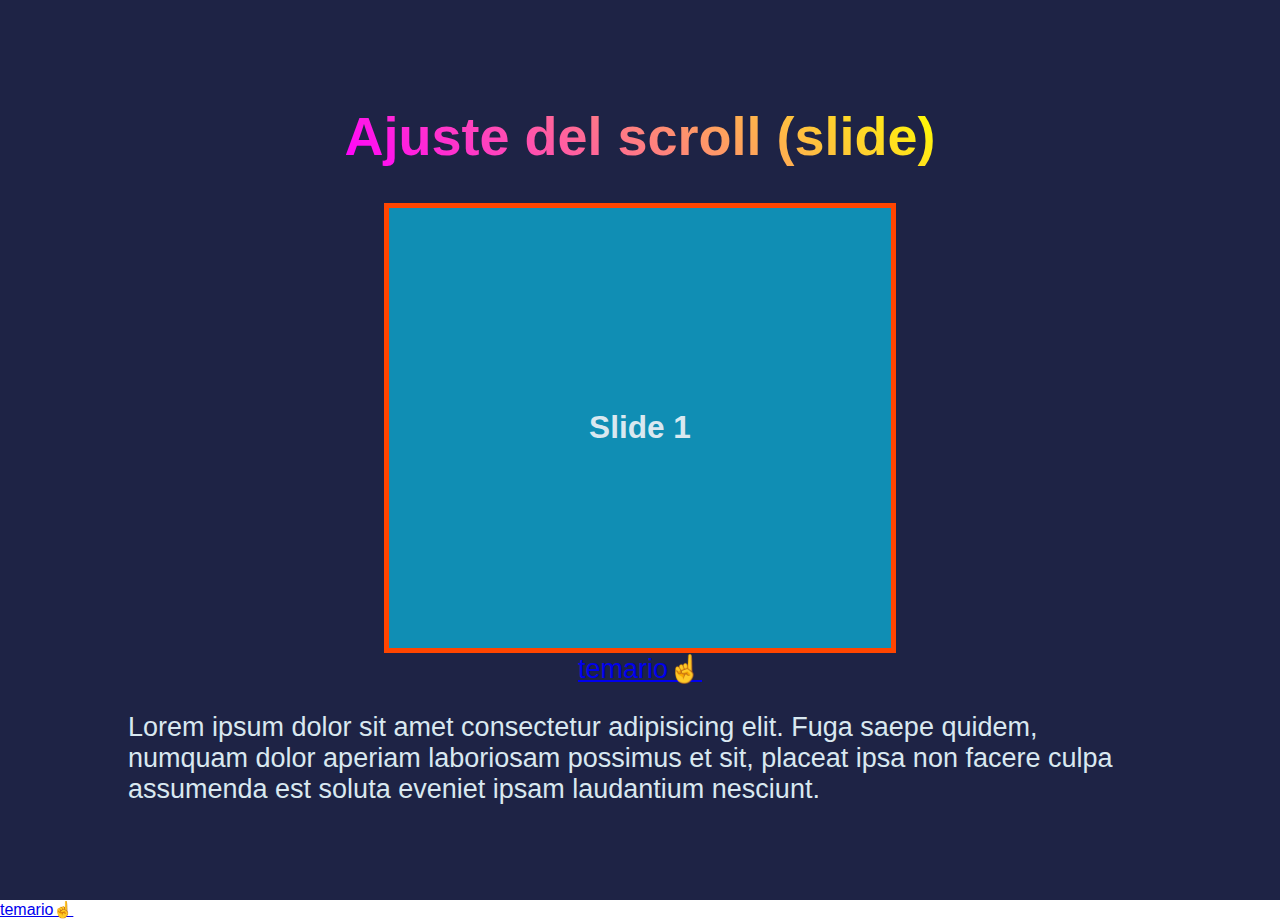
<file: CSS/efectoscroll.html>
<!DOCTYPE html>
<html lang="es">
<head>
    <meta charset="UTF-8">
    <meta name="viewport" content="width=device-width, initial-scale=1.0">
    <title>Efextos scroll</title>
    <link rel="stylesheet" href="css/efectoscroll.css">
</head>
<body>
    <main class="slides">
        <section class="slide">
            <article class="slide-container">
                <h1 class="gradient-text">Ajuste del scroll (slide)</h1>
                <section class="carousel">
                    <div class="carousel-container">
                        <article class="carousel-slide">
                            <div class="carousel-slide-content">
                                <h3>Slide 1</h3>
                            </div>
                        </article>
                        <article class="carousel-slide">
                            <div class="carousel-slide-content">
                                <h3>Slide 2</h3>
                            </div>
                        </article>
                        <article class="carousel-slide">
                            <div class="carousel-slide-content">
                                <h3>Slide 3</h3>
                            </div>
                        </article>
                        <article class="carousel-slide">
                            <div class="carousel-slide-content">
                                <h3>Slide 4</h3>
                            </div>
                        </article>
                        <article class="carousel-slide">
                            <div class="carousel-slide-content">
                                <h3>Slide 5</h3>
                            </div>
                        </article>
                    </div>
                </section>
                <a href="index.html#temario-css">temario☝️</a>
                <p>Lorem ipsum dolor sit amet consectetur adipisicing elit. Fuga saepe quidem, numquam dolor aperiam laboriosam possimus et sit, placeat ipsa non facere culpa assumenda est soluta eveniet ipsam laudantium nesciunt.</p>
            </article>
        </section>
        <section class="slide">
            <article class="slide-container">
                <h2 class="gradient-text">slide2</h2>
                <p class="gradient-text">Lorem ipsum dolor sit amet consectetur, adipisicing elit. Blanditiis quaerat facere culpa debitis iure, maiores consectetur laboriosam consequuntur. Quia reiciendis quibusdam culpa quis ex inventore dolor. Maiores in dignissimos adipisci.</p>
            </article>
        </section>
        <section class="slide">
            <article class="slide-container">
                <h2 class="gradient-text">slide3</h2>
                <p class="gradient-text">Lorem, ipsum dolor sit amet consectetur adipisicing elit. Modi, ducimus aspernatur commodi impedit assumenda voluptates et consequuntur, obcaecati, amet labore incidunt alias nam. Impedit magni a ex facere vitae blanditiis?</p>
            </article>
        </section>
        <section class="slide">
            <article class="slide-container">
                <h2>slide4</h2>
                <p>Lorem ipsum dolor sit amet consectetur adipisicing elit. Earum harum eligendi dolore, nam omnis, temporibus odio maxime laudantium nobis quibusdam ducimus sequi voluptatibus ullam eius exercitationem quas architecto perspiciatis quam.</p>
            </article>
        </section>
        <section class="slide">
            <article class="slide-container">
                <h2>slide5</h2>
                <p>Lorem, ipsum dolor sit amet consectetur adipisicing elit. Iste officiis qui a odit dolore. Eligendi, quis repellat harum vitae facilis omnis reiciendis sunt, officiis odit a, provident et perspiciatis esse?</p>
            </article>
        </section>
    </main>
    
    <a href="index.html#temario-css">temario☝️</a>
</body>
</html>
</file>
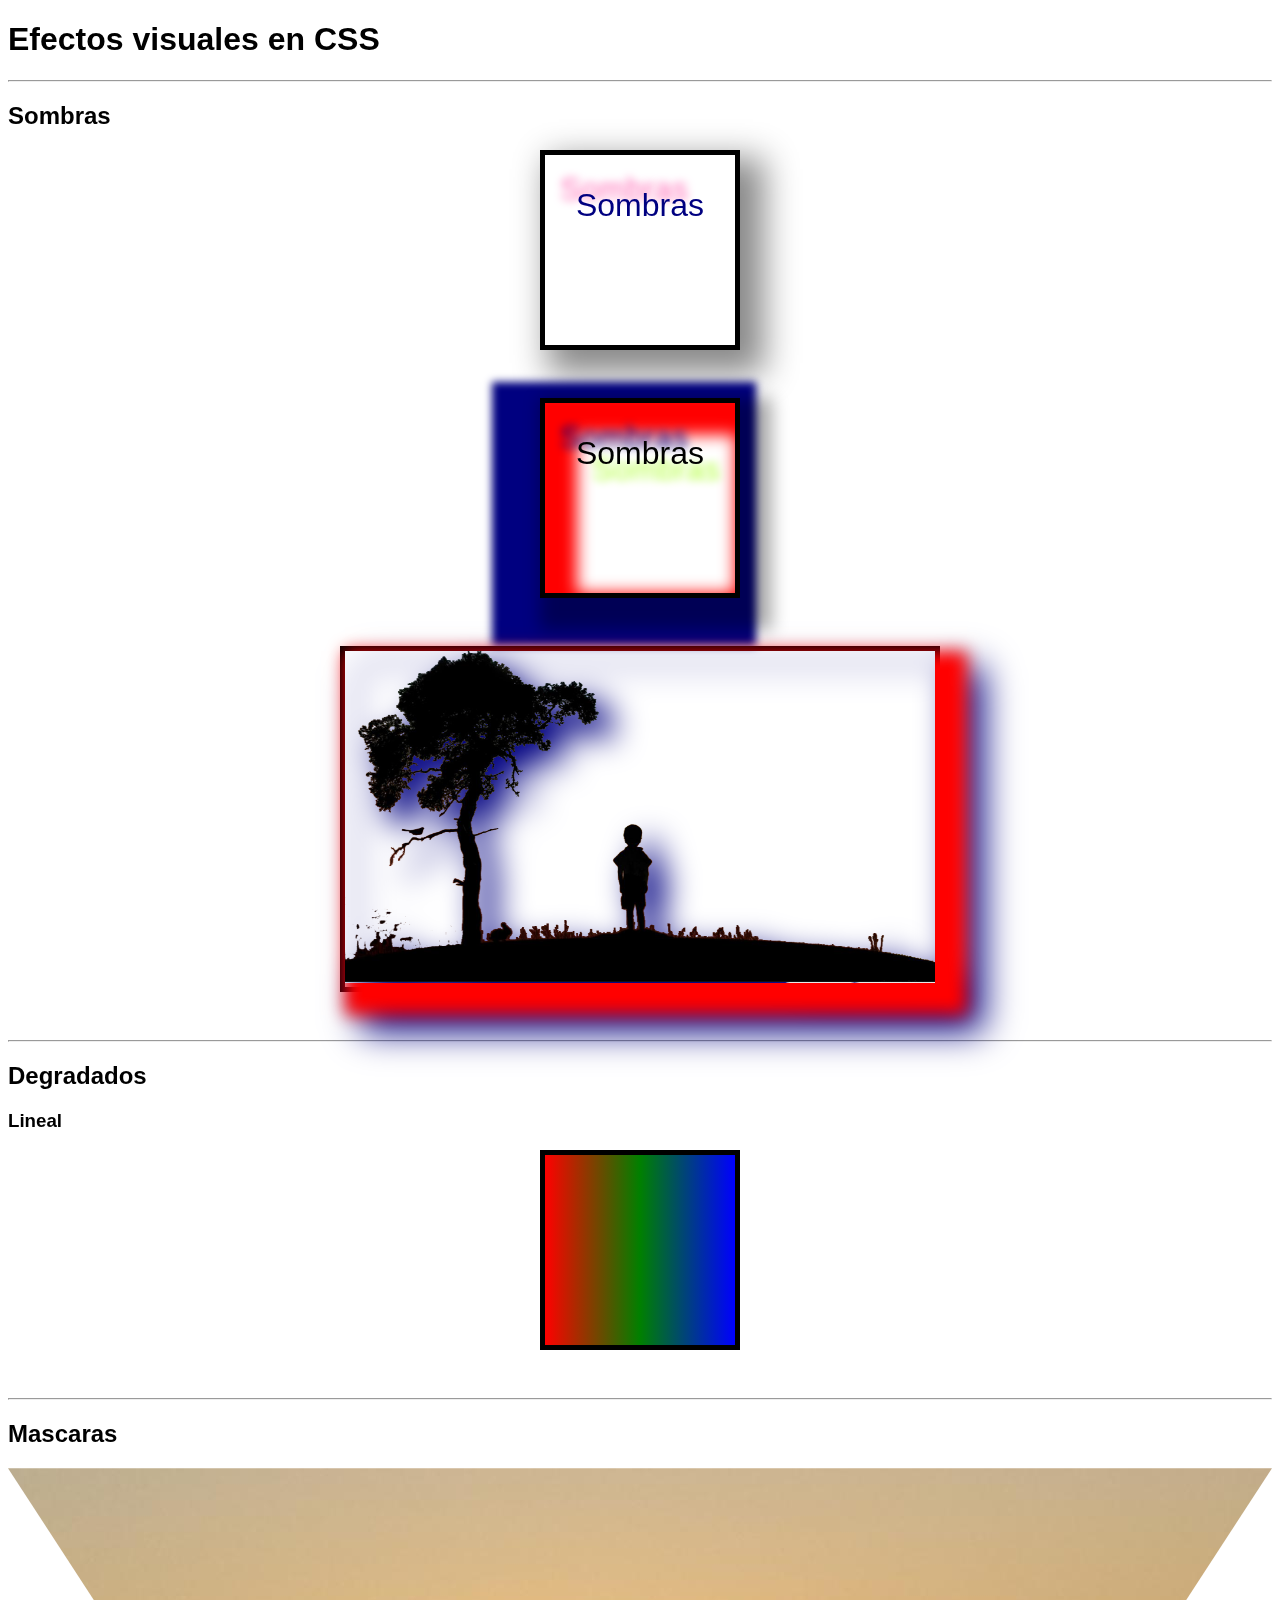
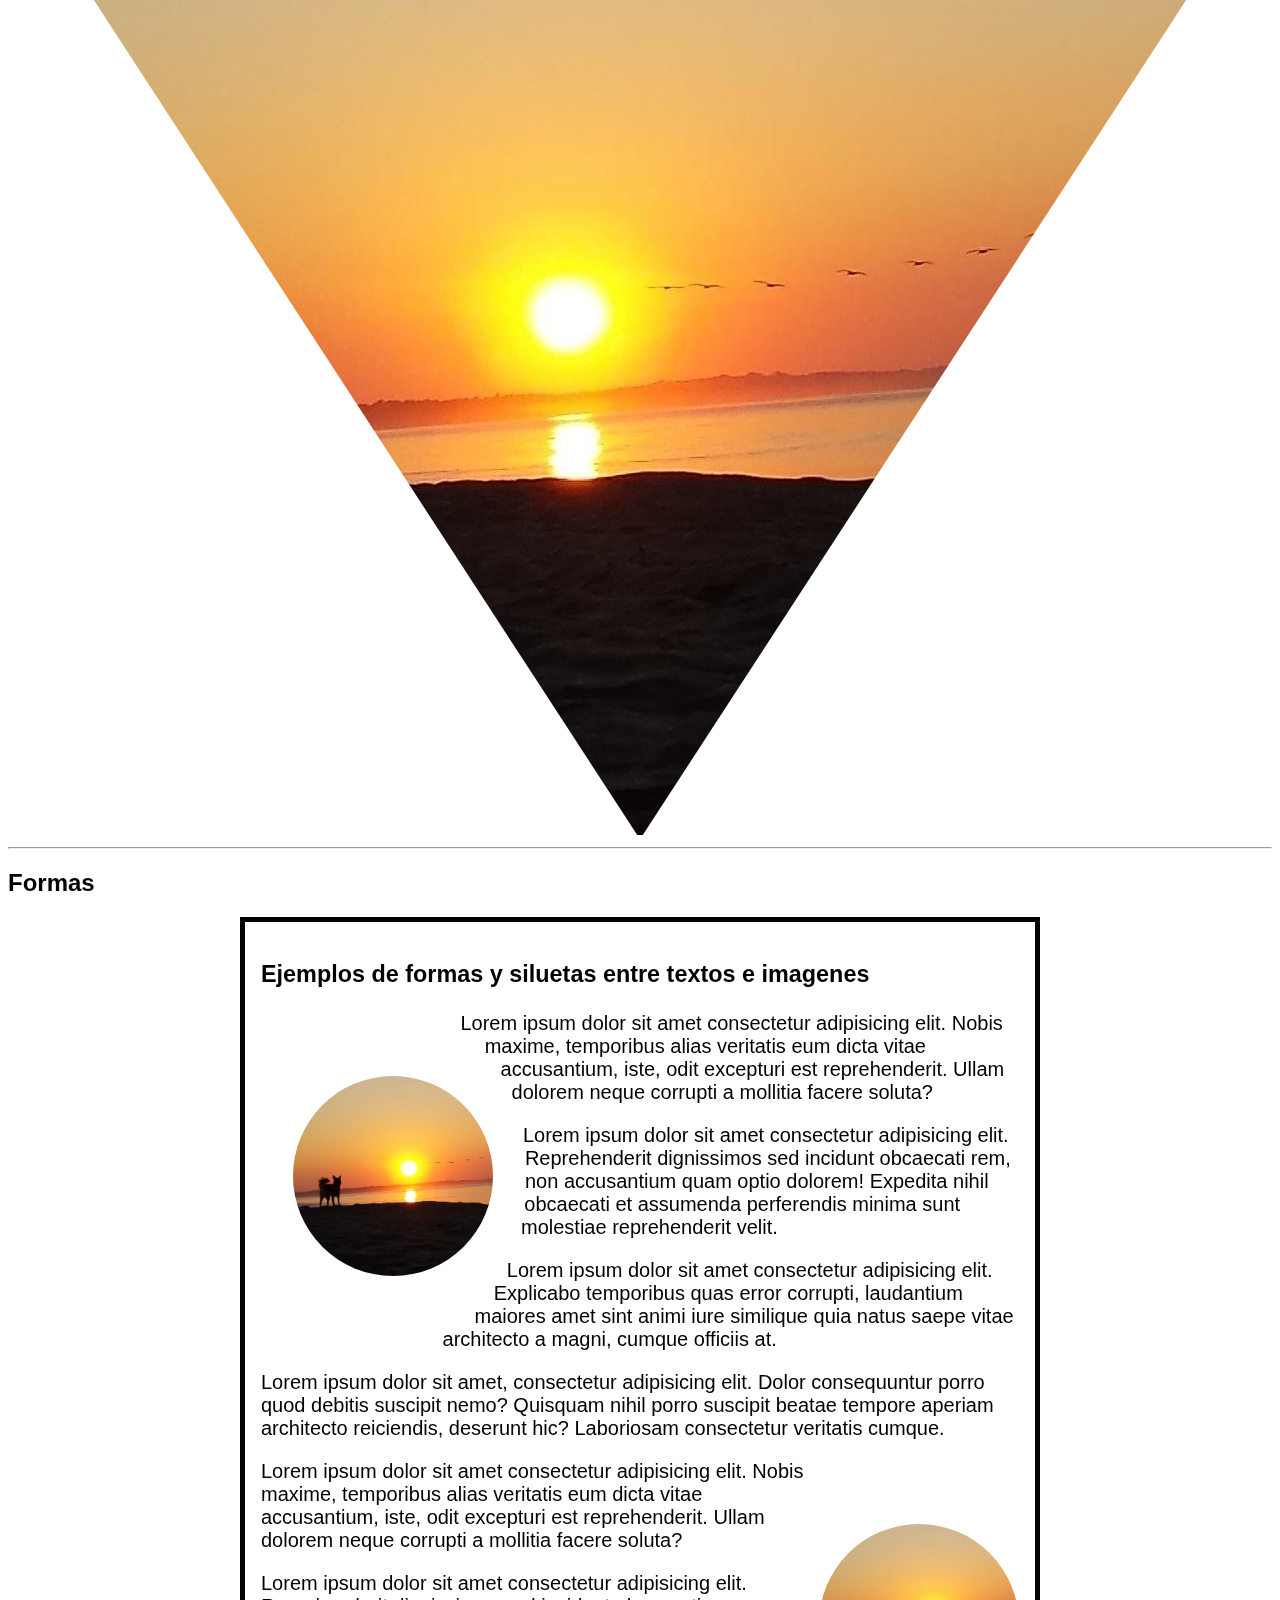
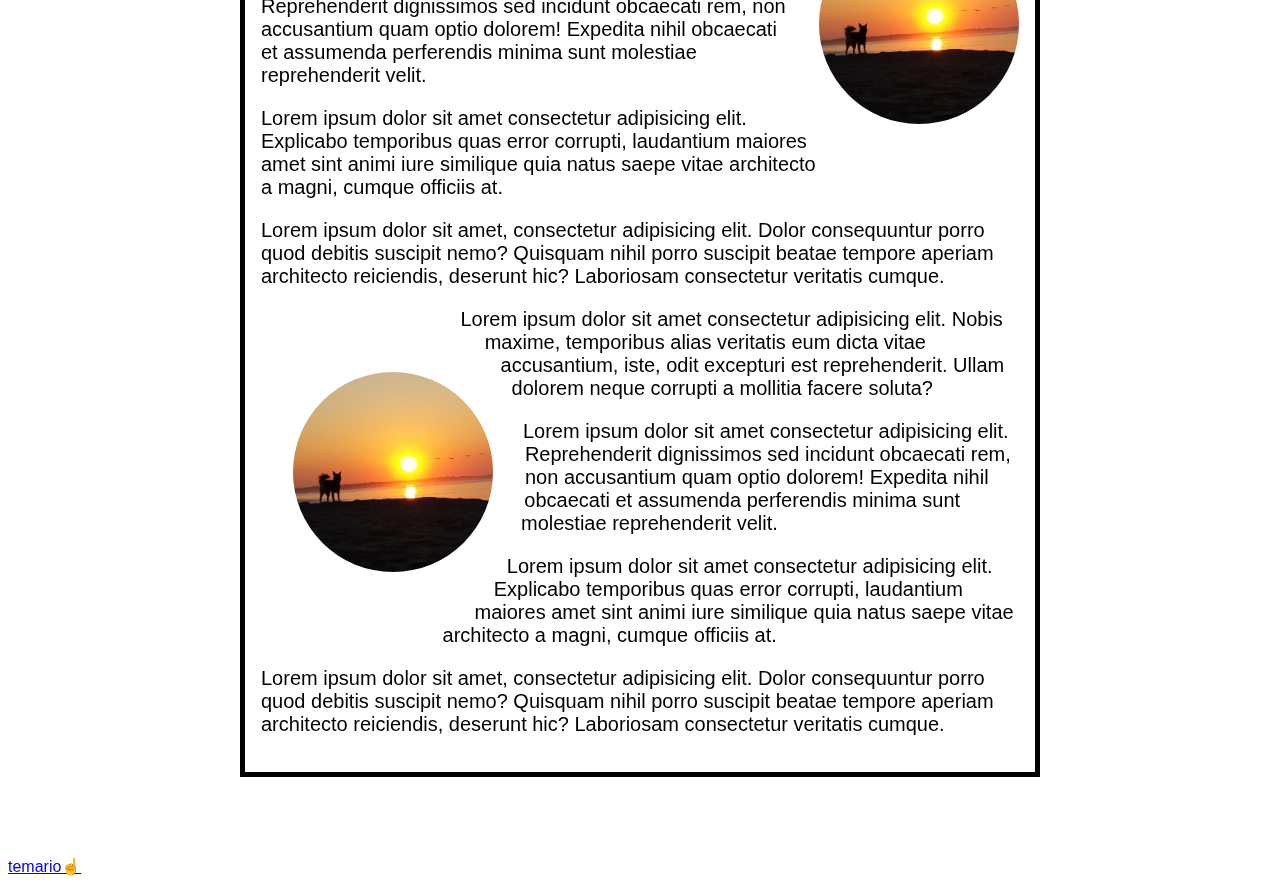
<file: CSS/efectosvisuales.html>
<!DOCTYPE html>
<html lang="en" class="dark-mode">
<head>
    <meta charset="UTF-8">
    <meta name="viewport" content="width=device-width, initial-scale=1.0">
    <title>Efectos visuales en CSS</title>
    <link rel="stylesheet" href="css/visuales.css">
</head>
<body>
    <h1>Efectos visuales en CSS</h1>
    <hr>
    <h2>Sombras</h2>
    <div class="box shadows">
        <p>Sombras</p>
    </div>
    <div class="box shadows-multiple">
        <p>Sombras</p>
    </div>
    <div class="box drop-shadow">
        <img src="asset/arbol.png" alt="arbol">
    </div>
    <hr>
    <h2>Degradados</h2>
    <h3>Lineal</h3>
    <div class="box linear-gradient"></div>
    
    <hr>
    <h2>Mascaras</h2>
    <article class=" card clip-path">
        <img src="asset/puesta-sol.jpg" alt="" >
    </article>
   <hr>
   <h2>Formas </h2>
   <article class="shapes">
    <h3>Ejemplos de formas y siluetas entre textos e imagenes</h3>
    <img src="asset/puesta-sol.jpg" alt="" class="float-left shape-1">
    <p>Lorem ipsum dolor sit amet consectetur adipisicing elit. Nobis maxime, temporibus alias veritatis eum dicta vitae accusantium, iste, odit excepturi est reprehenderit. Ullam dolorem neque corrupti a mollitia facere soluta?</p>
    <p>Lorem ipsum dolor sit amet consectetur adipisicing elit. Reprehenderit dignissimos sed incidunt obcaecati rem, non accusantium quam optio dolorem! Expedita nihil obcaecati et assumenda perferendis minima sunt molestiae reprehenderit velit.</p>
    <p>Lorem ipsum dolor sit amet consectetur adipisicing elit. Explicabo temporibus quas error corrupti, laudantium maiores amet sint animi iure similique quia natus saepe vitae architecto a magni, cumque officiis at.</p>
    <p>Lorem ipsum dolor sit amet, consectetur adipisicing elit. Dolor consequuntur porro quod debitis suscipit nemo? Quisquam nihil porro suscipit beatae tempore aperiam architecto reiciendis, deserunt hic? Laboriosam consectetur veritatis cumque.</p>
    <img src="asset/puesta-sol.jpg" alt="" class="float-right shape-2">
    <p>Lorem ipsum dolor sit amet consectetur adipisicing elit. Nobis maxime, temporibus alias veritatis eum dicta vitae accusantium, iste, odit excepturi est reprehenderit. Ullam dolorem neque corrupti a mollitia facere soluta?</p>
    <p>Lorem ipsum dolor sit amet consectetur adipisicing elit. Reprehenderit dignissimos sed incidunt obcaecati rem, non accusantium quam optio dolorem! Expedita nihil obcaecati et assumenda perferendis minima sunt molestiae reprehenderit velit.</p>
    <p>Lorem ipsum dolor sit amet consectetur adipisicing elit. Explicabo temporibus quas error corrupti, laudantium maiores amet sint animi iure similique quia natus saepe vitae architecto a magni, cumque officiis at.</p>
    <p>Lorem ipsum dolor sit amet, consectetur adipisicing elit. Dolor consequuntur porro quod debitis suscipit nemo? Quisquam nihil porro suscipit beatae tempore aperiam architecto reiciendis, deserunt hic? Laboriosam consectetur veritatis cumque.</p>
    <img src="asset/puesta-sol.jpg" alt="" class="float-left shape-3">
    <p>Lorem ipsum dolor sit amet consectetur adipisicing elit. Nobis maxime, temporibus alias veritatis eum dicta vitae accusantium, iste, odit excepturi est reprehenderit. Ullam dolorem neque corrupti a mollitia facere soluta?</p>
    <p>Lorem ipsum dolor sit amet consectetur adipisicing elit. Reprehenderit dignissimos sed incidunt obcaecati rem, non accusantium quam optio dolorem! Expedita nihil obcaecati et assumenda perferendis minima sunt molestiae reprehenderit velit.</p>
    <p>Lorem ipsum dolor sit amet consectetur adipisicing elit. Explicabo temporibus quas error corrupti, laudantium maiores amet sint animi iure similique quia natus saepe vitae architecto a magni, cumque officiis at.</p>
    <p>Lorem ipsum dolor sit amet, consectetur adipisicing elit. Dolor consequuntur porro quod debitis suscipit nemo? Quisquam nihil porro suscipit beatae tempore aperiam architecto reiciendis, deserunt hic? Laboriosam consectetur veritatis cumque.</p>
   </article>
    <a href="index.html#temario-css">temario☝️</a>
    
    
</body>
</html>
</file>
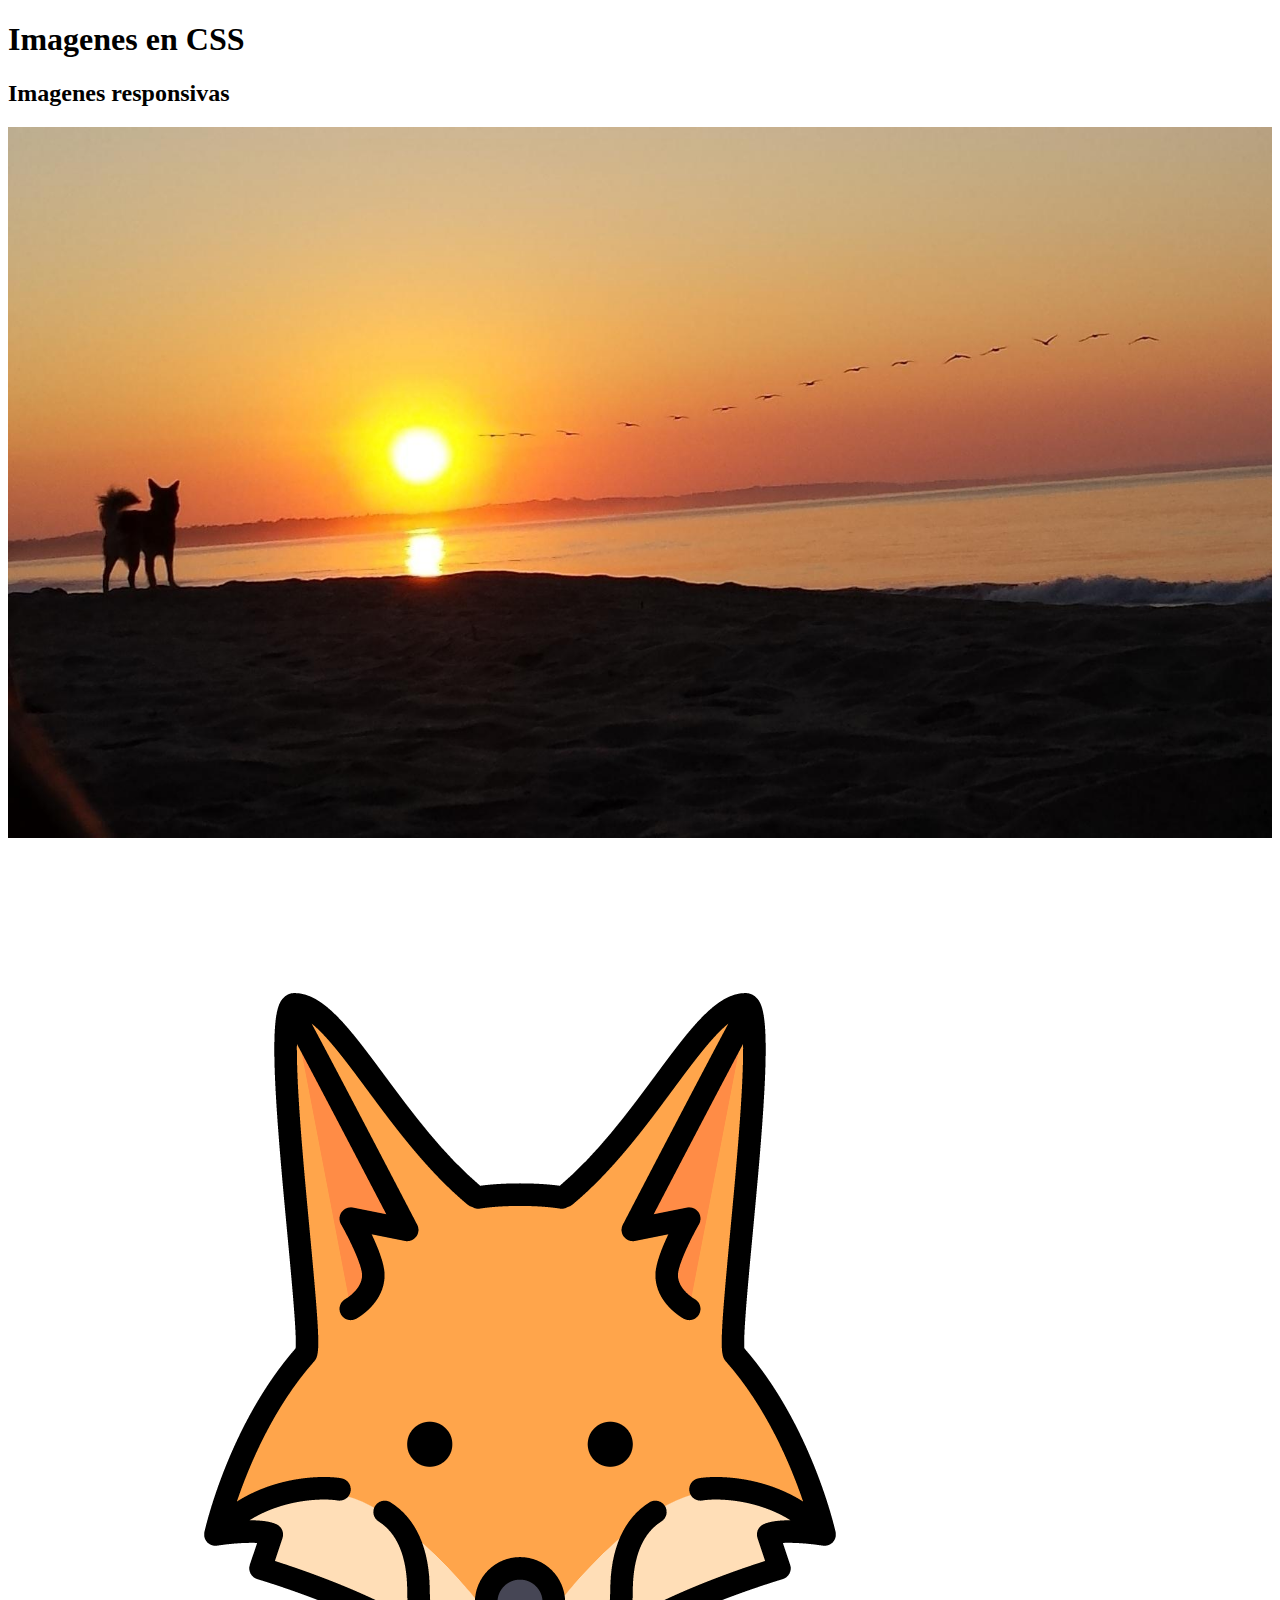
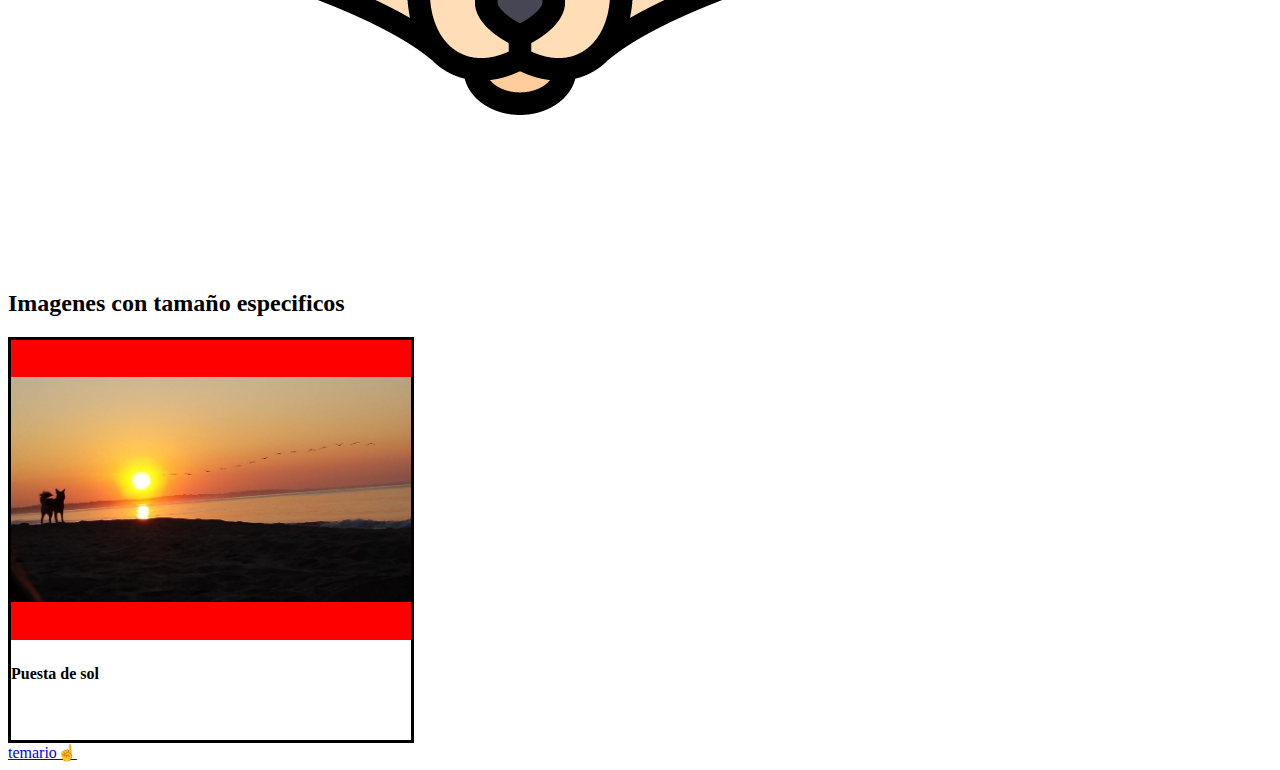
<file: CSS/images.html>
<!DOCTYPE html>
<html lang="es">
<head>
    <meta charset="UTF-8">
    <meta name="viewport" content="width=device-width, initial-scale=1.0">
    <title>Imagenes enCSS</title>
    <link rel="stylesheet" href="css/images.css">
</head>
<body>
    <h1>Imagenes en CSS</h1>
    <h2>Imagenes responsivas</h2>
<img src="asset/puesta-sol.jpg" alt="kenai y la puesta de sol">
<img src="asset/favicon.png" alt="zorra">
<h2>Imagenes con tamaño especificos</h2>
<article class="card">
    <img src="asset/puesta-sol.jpg" alt="kenai y la puesta de sol">
    <h4>Puesta de sol</h4>

</article>

    <a href="index.html#temario-css">temario☝️</a>
</body>
</html>
</file>
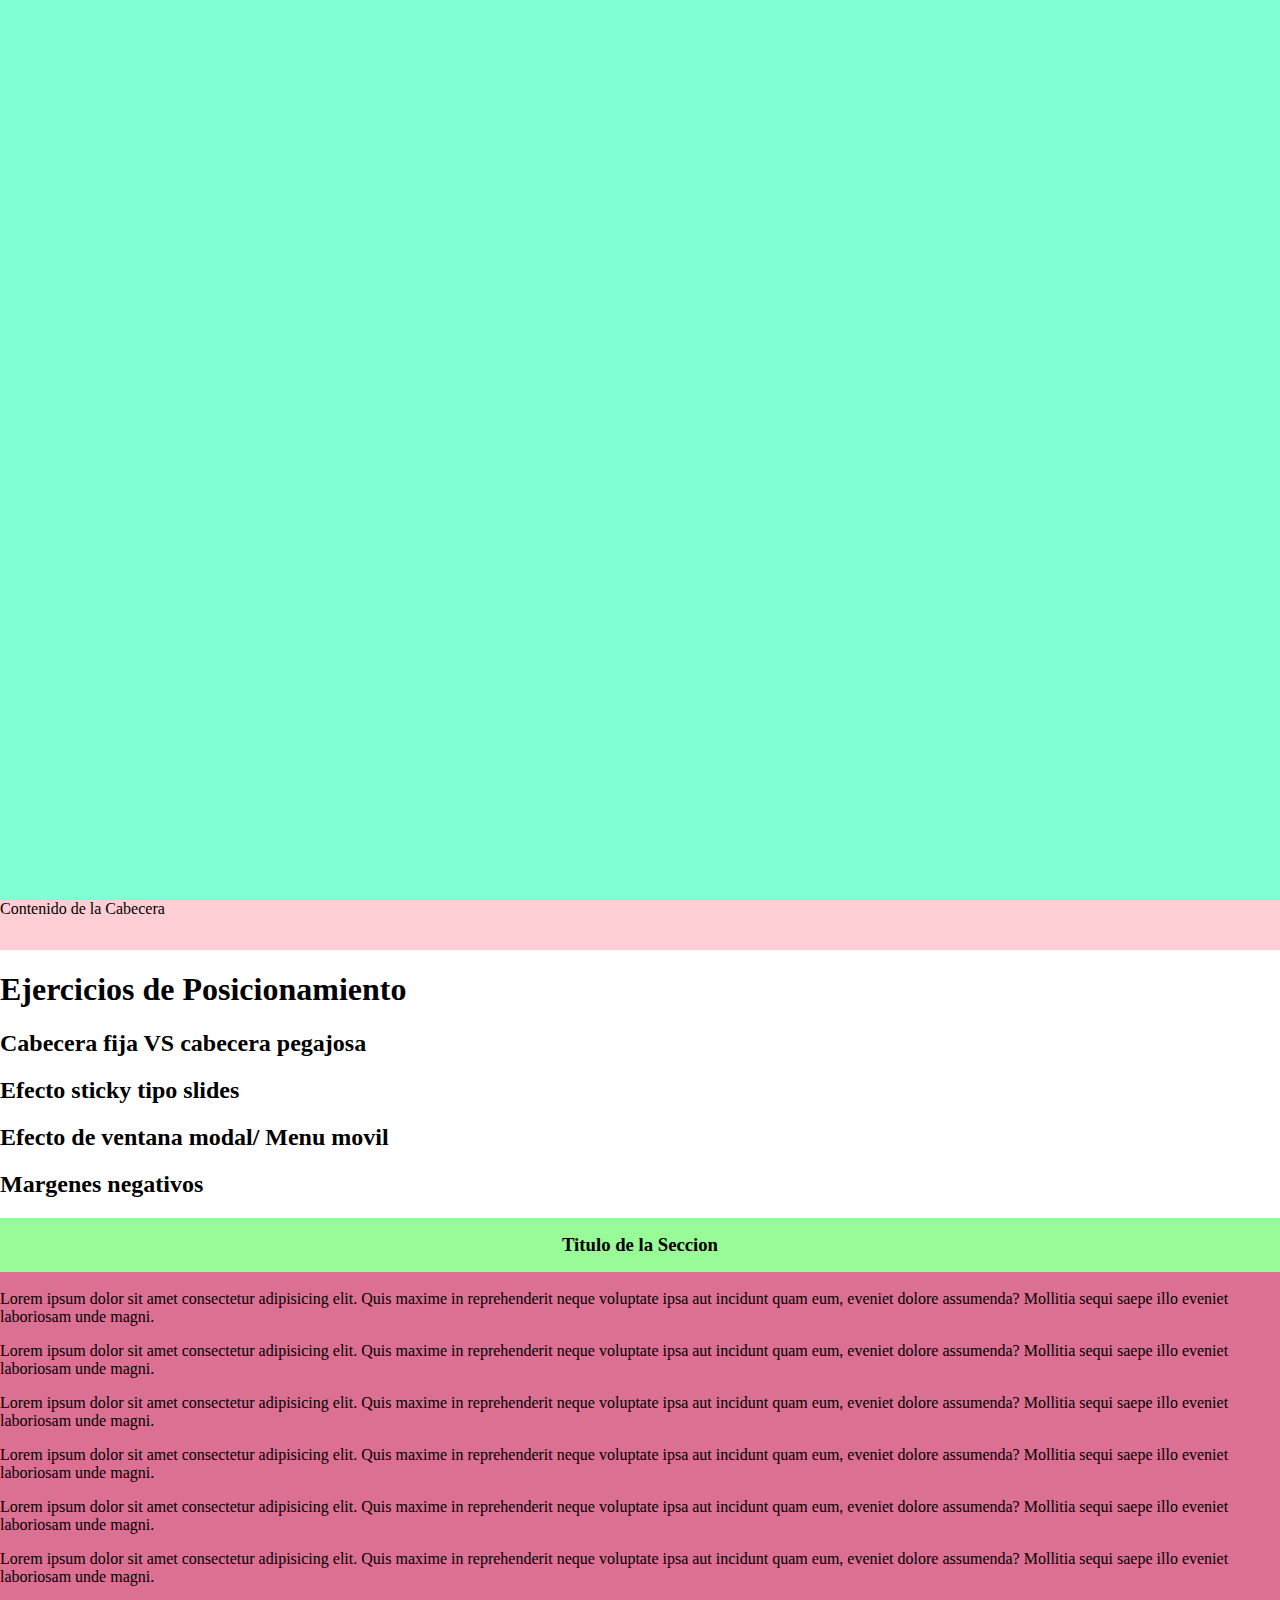
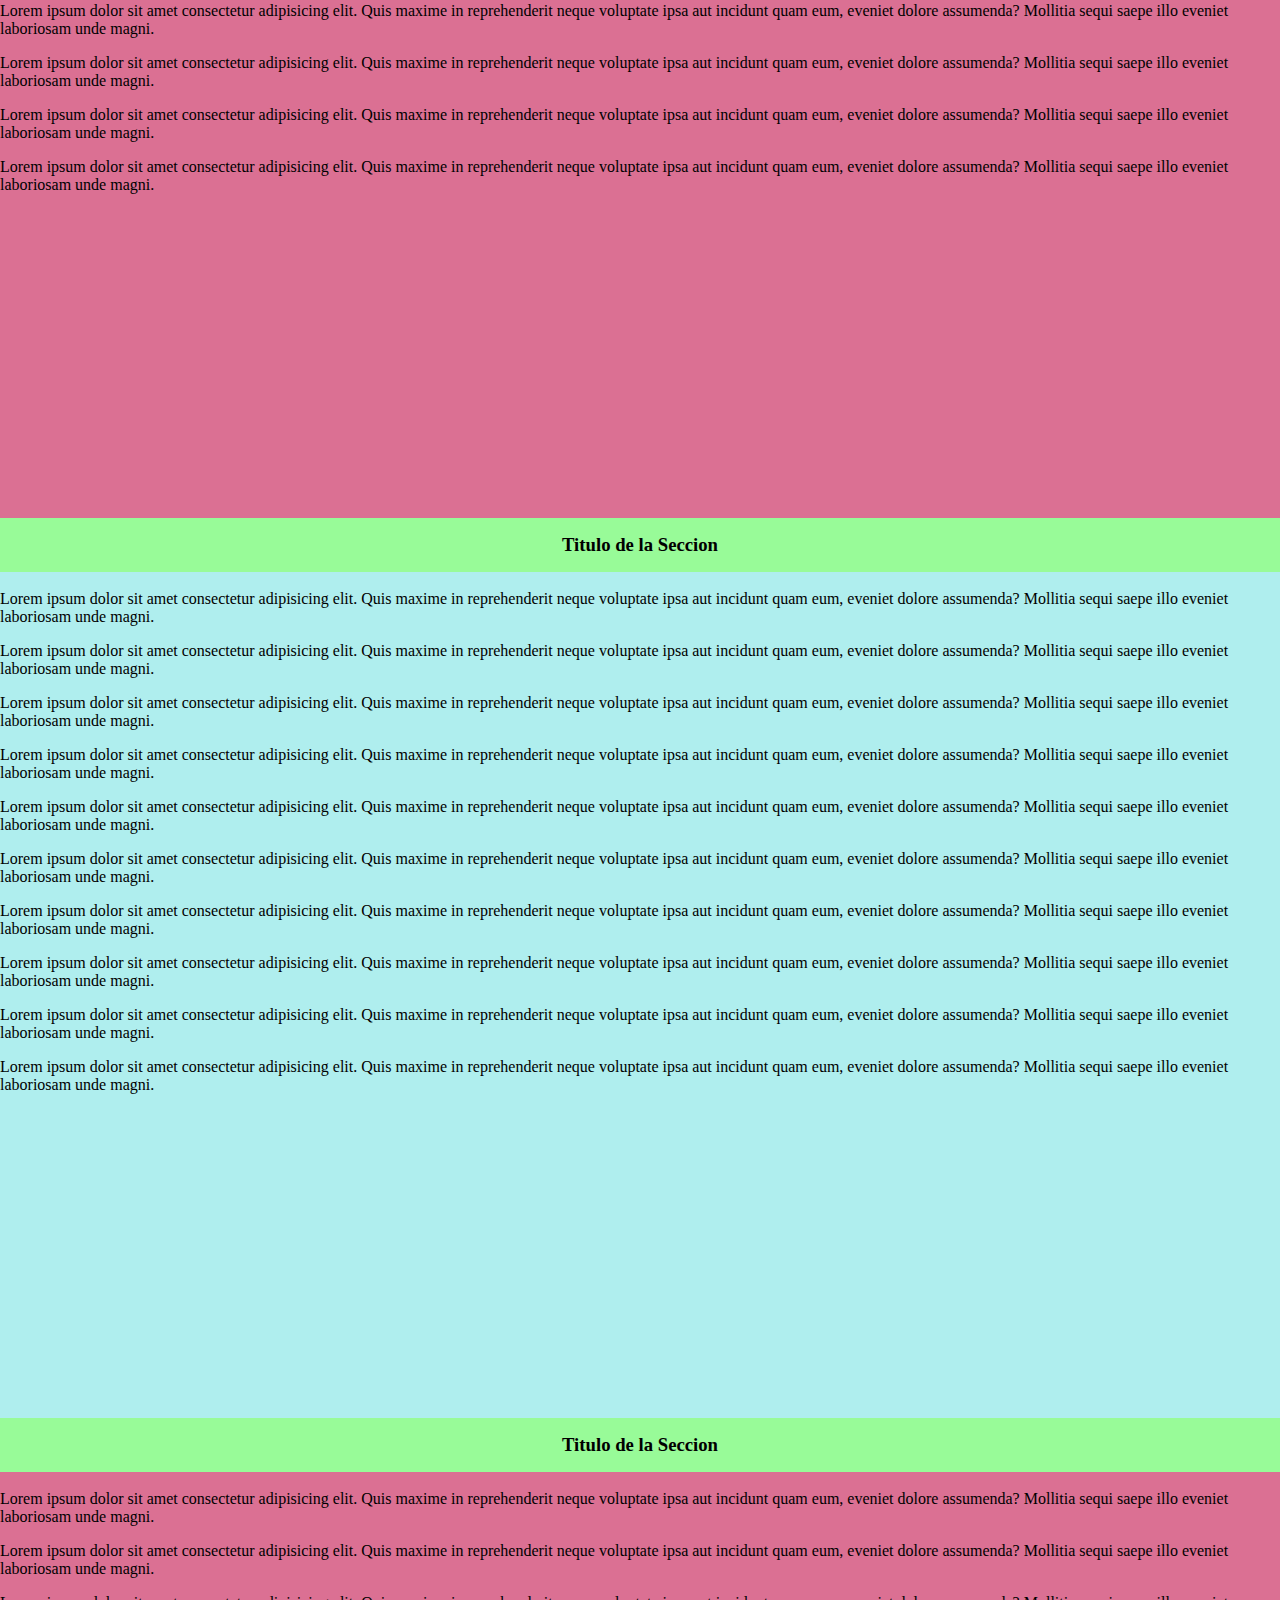
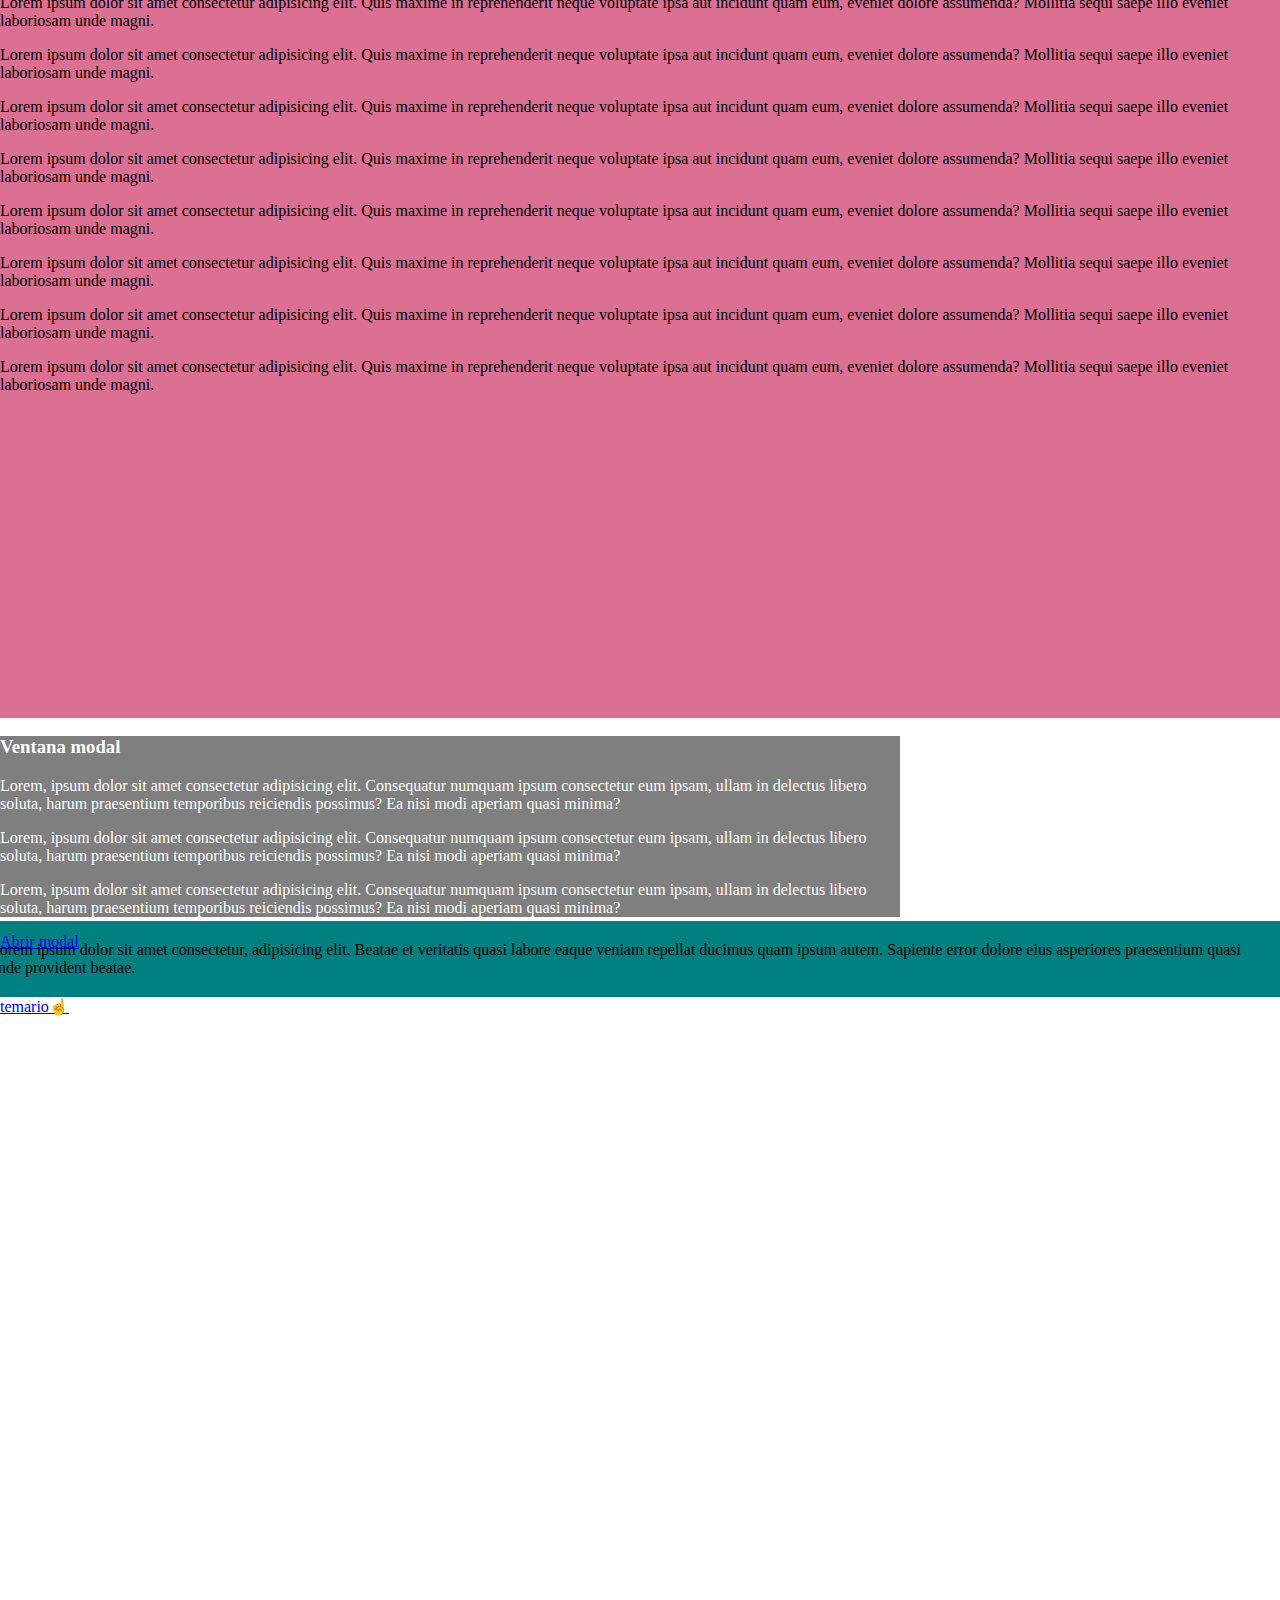
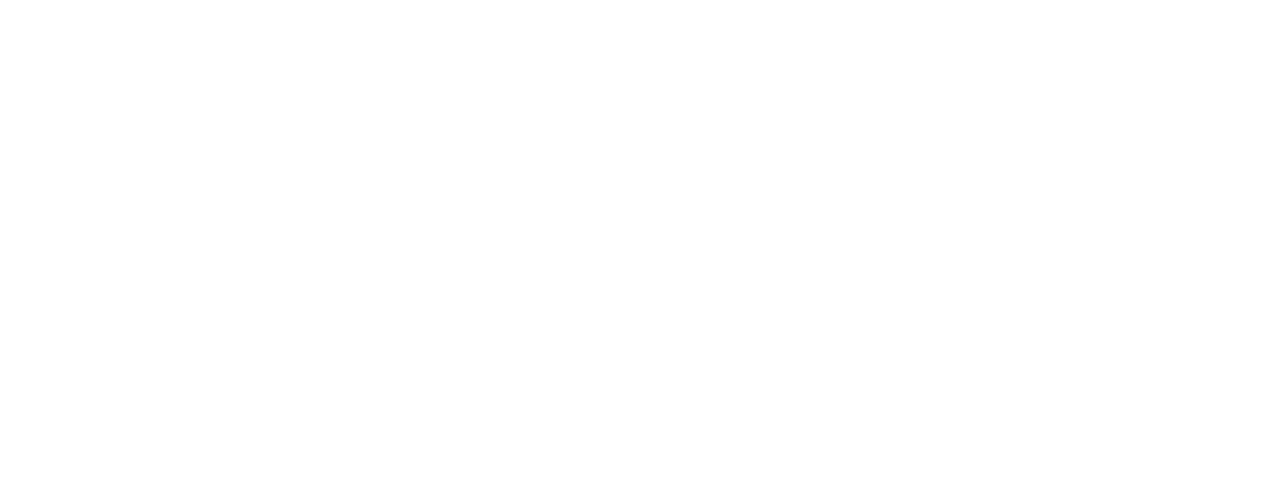
<file: CSS/positions-examples.html>
<!DOCTYPE html>
<html lang="es">
<head>
    <meta charset="UTF-8">
    <meta name="viewport" content="width=device-width, initial-scale=1.0">
    <title>Examples Positions</title>
    <link rel="stylesheet" href="css/position-examples.css">
</head>
<body>
    <div class="hero-img"></div>
    <header class="header sticky-top">
        <div>Contenido de la Cabecera</div>
    </header>
    <h1>Ejercicios de Posicionamiento</h1>
    <h2>Cabecera fija VS cabecera pegajosa</h2>
    <h2>Efecto sticky tipo slides</h2>
    <h2>Efecto de ventana modal/ Menu movil</h2>
    <h2>Margenes negativos</h2>
    <section class="slides">
        <article class="slide">
            <h3 class="slide-tittle">Titulo de la Seccion</h3>
            <div class="slide-content">
                <p>
                    Lorem ipsum dolor sit amet consectetur adipisicing elit. Quis maxime in reprehenderit neque voluptate ipsa aut incidunt quam eum, eveniet dolore assumenda? Mollitia sequi saepe illo eveniet laboriosam unde magni.
                </p>
                <p>
                    Lorem ipsum dolor sit amet consectetur adipisicing elit. Quis maxime in reprehenderit neque voluptate ipsa aut incidunt quam eum, eveniet dolore assumenda? Mollitia sequi saepe illo eveniet laboriosam unde magni.
                </p>
                <p>
                    Lorem ipsum dolor sit amet consectetur adipisicing elit. Quis maxime in reprehenderit neque voluptate ipsa aut incidunt quam eum, eveniet dolore assumenda? Mollitia sequi saepe illo eveniet laboriosam unde magni.
                </p>
                <p>
                    Lorem ipsum dolor sit amet consectetur adipisicing elit. Quis maxime in reprehenderit neque voluptate ipsa aut incidunt quam eum, eveniet dolore assumenda? Mollitia sequi saepe illo eveniet laboriosam unde magni.
                </p>
                <p>
                    Lorem ipsum dolor sit amet consectetur adipisicing elit. Quis maxime in reprehenderit neque voluptate ipsa aut incidunt quam eum, eveniet dolore assumenda? Mollitia sequi saepe illo eveniet laboriosam unde magni.
                </p>
                <p>
                    Lorem ipsum dolor sit amet consectetur adipisicing elit. Quis maxime in reprehenderit neque voluptate ipsa aut incidunt quam eum, eveniet dolore assumenda? Mollitia sequi saepe illo eveniet laboriosam unde magni.
                </p>
                <p>
                    Lorem ipsum dolor sit amet consectetur adipisicing elit. Quis maxime in reprehenderit neque voluptate ipsa aut incidunt quam eum, eveniet dolore assumenda? Mollitia sequi saepe illo eveniet laboriosam unde magni.
                </p>
                <p>
                    Lorem ipsum dolor sit amet consectetur adipisicing elit. Quis maxime in reprehenderit neque voluptate ipsa aut incidunt quam eum, eveniet dolore assumenda? Mollitia sequi saepe illo eveniet laboriosam unde magni.
                </p>
                <p>
                    Lorem ipsum dolor sit amet consectetur adipisicing elit. Quis maxime in reprehenderit neque voluptate ipsa aut incidunt quam eum, eveniet dolore assumenda? Mollitia sequi saepe illo eveniet laboriosam unde magni.
                </p>
                <p>
                    Lorem ipsum dolor sit amet consectetur adipisicing elit. Quis maxime in reprehenderit neque voluptate ipsa aut incidunt quam eum, eveniet dolore assumenda? Mollitia sequi saepe illo eveniet laboriosam unde magni.
                </p>
            </div>
        </article>
        <article class="slide">
            <h3 class="slide-tittle">Titulo de la Seccion</h3>
            <div class="slide-content">
                <p>
                    Lorem ipsum dolor sit amet consectetur adipisicing elit. Quis maxime in reprehenderit neque voluptate ipsa aut incidunt quam eum, eveniet dolore assumenda? Mollitia sequi saepe illo eveniet laboriosam unde magni.
                </p>
                <p>
                    Lorem ipsum dolor sit amet consectetur adipisicing elit. Quis maxime in reprehenderit neque voluptate ipsa aut incidunt quam eum, eveniet dolore assumenda? Mollitia sequi saepe illo eveniet laboriosam unde magni.
                </p>
                <p>
                    Lorem ipsum dolor sit amet consectetur adipisicing elit. Quis maxime in reprehenderit neque voluptate ipsa aut incidunt quam eum, eveniet dolore assumenda? Mollitia sequi saepe illo eveniet laboriosam unde magni.
                </p>
                <p>
                    Lorem ipsum dolor sit amet consectetur adipisicing elit. Quis maxime in reprehenderit neque voluptate ipsa aut incidunt quam eum, eveniet dolore assumenda? Mollitia sequi saepe illo eveniet laboriosam unde magni.
                </p>
                <p>
                    Lorem ipsum dolor sit amet consectetur adipisicing elit. Quis maxime in reprehenderit neque voluptate ipsa aut incidunt quam eum, eveniet dolore assumenda? Mollitia sequi saepe illo eveniet laboriosam unde magni.
                </p>
                <p>
                    Lorem ipsum dolor sit amet consectetur adipisicing elit. Quis maxime in reprehenderit neque voluptate ipsa aut incidunt quam eum, eveniet dolore assumenda? Mollitia sequi saepe illo eveniet laboriosam unde magni.
                </p>
                <p>
                    Lorem ipsum dolor sit amet consectetur adipisicing elit. Quis maxime in reprehenderit neque voluptate ipsa aut incidunt quam eum, eveniet dolore assumenda? Mollitia sequi saepe illo eveniet laboriosam unde magni.
                </p>
                <p>
                    Lorem ipsum dolor sit amet consectetur adipisicing elit. Quis maxime in reprehenderit neque voluptate ipsa aut incidunt quam eum, eveniet dolore assumenda? Mollitia sequi saepe illo eveniet laboriosam unde magni.
                </p>
                <p>
                    Lorem ipsum dolor sit amet consectetur adipisicing elit. Quis maxime in reprehenderit neque voluptate ipsa aut incidunt quam eum, eveniet dolore assumenda? Mollitia sequi saepe illo eveniet laboriosam unde magni.
                </p>
                <p>
                    Lorem ipsum dolor sit amet consectetur adipisicing elit. Quis maxime in reprehenderit neque voluptate ipsa aut incidunt quam eum, eveniet dolore assumenda? Mollitia sequi saepe illo eveniet laboriosam unde magni.
                </p>
            </div>
        </article>
        <article class="slide">
            <h3 class="slide-tittle">Titulo de la Seccion</h3>
            <div class="slide-content">
                <p>
                    Lorem ipsum dolor sit amet consectetur adipisicing elit. Quis maxime in reprehenderit neque voluptate ipsa aut incidunt quam eum, eveniet dolore assumenda? Mollitia sequi saepe illo eveniet laboriosam unde magni.
                </p>
                <p>
                    Lorem ipsum dolor sit amet consectetur adipisicing elit. Quis maxime in reprehenderit neque voluptate ipsa aut incidunt quam eum, eveniet dolore assumenda? Mollitia sequi saepe illo eveniet laboriosam unde magni.
                </p>
                <p>
                    Lorem ipsum dolor sit amet consectetur adipisicing elit. Quis maxime in reprehenderit neque voluptate ipsa aut incidunt quam eum, eveniet dolore assumenda? Mollitia sequi saepe illo eveniet laboriosam unde magni.
                </p>
                <p>
                    Lorem ipsum dolor sit amet consectetur adipisicing elit. Quis maxime in reprehenderit neque voluptate ipsa aut incidunt quam eum, eveniet dolore assumenda? Mollitia sequi saepe illo eveniet laboriosam unde magni.
                </p>
                <p>
                    Lorem ipsum dolor sit amet consectetur adipisicing elit. Quis maxime in reprehenderit neque voluptate ipsa aut incidunt quam eum, eveniet dolore assumenda? Mollitia sequi saepe illo eveniet laboriosam unde magni.
                </p>
                <p>
                    Lorem ipsum dolor sit amet consectetur adipisicing elit. Quis maxime in reprehenderit neque voluptate ipsa aut incidunt quam eum, eveniet dolore assumenda? Mollitia sequi saepe illo eveniet laboriosam unde magni.
                </p>
                <p>
                    Lorem ipsum dolor sit amet consectetur adipisicing elit. Quis maxime in reprehenderit neque voluptate ipsa aut incidunt quam eum, eveniet dolore assumenda? Mollitia sequi saepe illo eveniet laboriosam unde magni.
                </p>
                <p>
                    Lorem ipsum dolor sit amet consectetur adipisicing elit. Quis maxime in reprehenderit neque voluptate ipsa aut incidunt quam eum, eveniet dolore assumenda? Mollitia sequi saepe illo eveniet laboriosam unde magni.
                </p>
                <p>
                    Lorem ipsum dolor sit amet consectetur adipisicing elit. Quis maxime in reprehenderit neque voluptate ipsa aut incidunt quam eum, eveniet dolore assumenda? Mollitia sequi saepe illo eveniet laboriosam unde magni.
                </p>
                <p>
                    Lorem ipsum dolor sit amet consectetur adipisicing elit. Quis maxime in reprehenderit neque voluptate ipsa aut incidunt quam eum, eveniet dolore assumenda? Mollitia sequi saepe illo eveniet laboriosam unde magni.
                </p>
            </div>
        </article>
        <article id="modal-1" class="modal-window">
            <h3 class="modal-tittle">Ventana modal</h3>
            <div class="modal-conten">
                <p>
                    Lorem, ipsum dolor sit amet consectetur adipisicing elit. Consequatur numquam ipsum consectetur eum ipsam, ullam in delectus libero soluta, harum praesentium temporibus reiciendis possimus? Ea nisi modi aperiam quasi minima?
                </p>
                <p>
                    Lorem, ipsum dolor sit amet consectetur adipisicing elit. Consequatur numquam ipsum consectetur eum ipsam, ullam in delectus libero soluta, harum praesentium temporibus reiciendis possimus? Ea nisi modi aperiam quasi minima?
                </p>
                <p>
                    Lorem, ipsum dolor sit amet consectetur adipisicing elit. Consequatur numquam ipsum consectetur eum ipsam, ullam in delectus libero soluta, harum praesentium temporibus reiciendis possimus? Ea nisi modi aperiam quasi minima?
                </p>
            </div>
        </article>
        <a href="#modal-1" class="modal-link">Abrir modal</a>
    </section>
   <div class="box">
    Lorem ipsum dolor sit amet consectetur, adipisicing elit. Beatae et veritatis quasi labore eaque veniam repellat ducimus quam ipsum autem. Sapiente error dolore eius asperiores praesentium quasi unde provident beatae.
   </div>
    <a href="index.html#temario-css">temario☝️</a>
    <br><br><br><br><br><br><br><br><br><br><br><br><br><br><br><br><br><br><br><br><br><br><br><br><br><br><br><br><br><br><br><br><br><br><br><br><br><br><br><br><br><br><br><br><br><br><br><br><br><br><br><br><br><br><br><br><br><br><br><br>
</body>
</html>
</file>
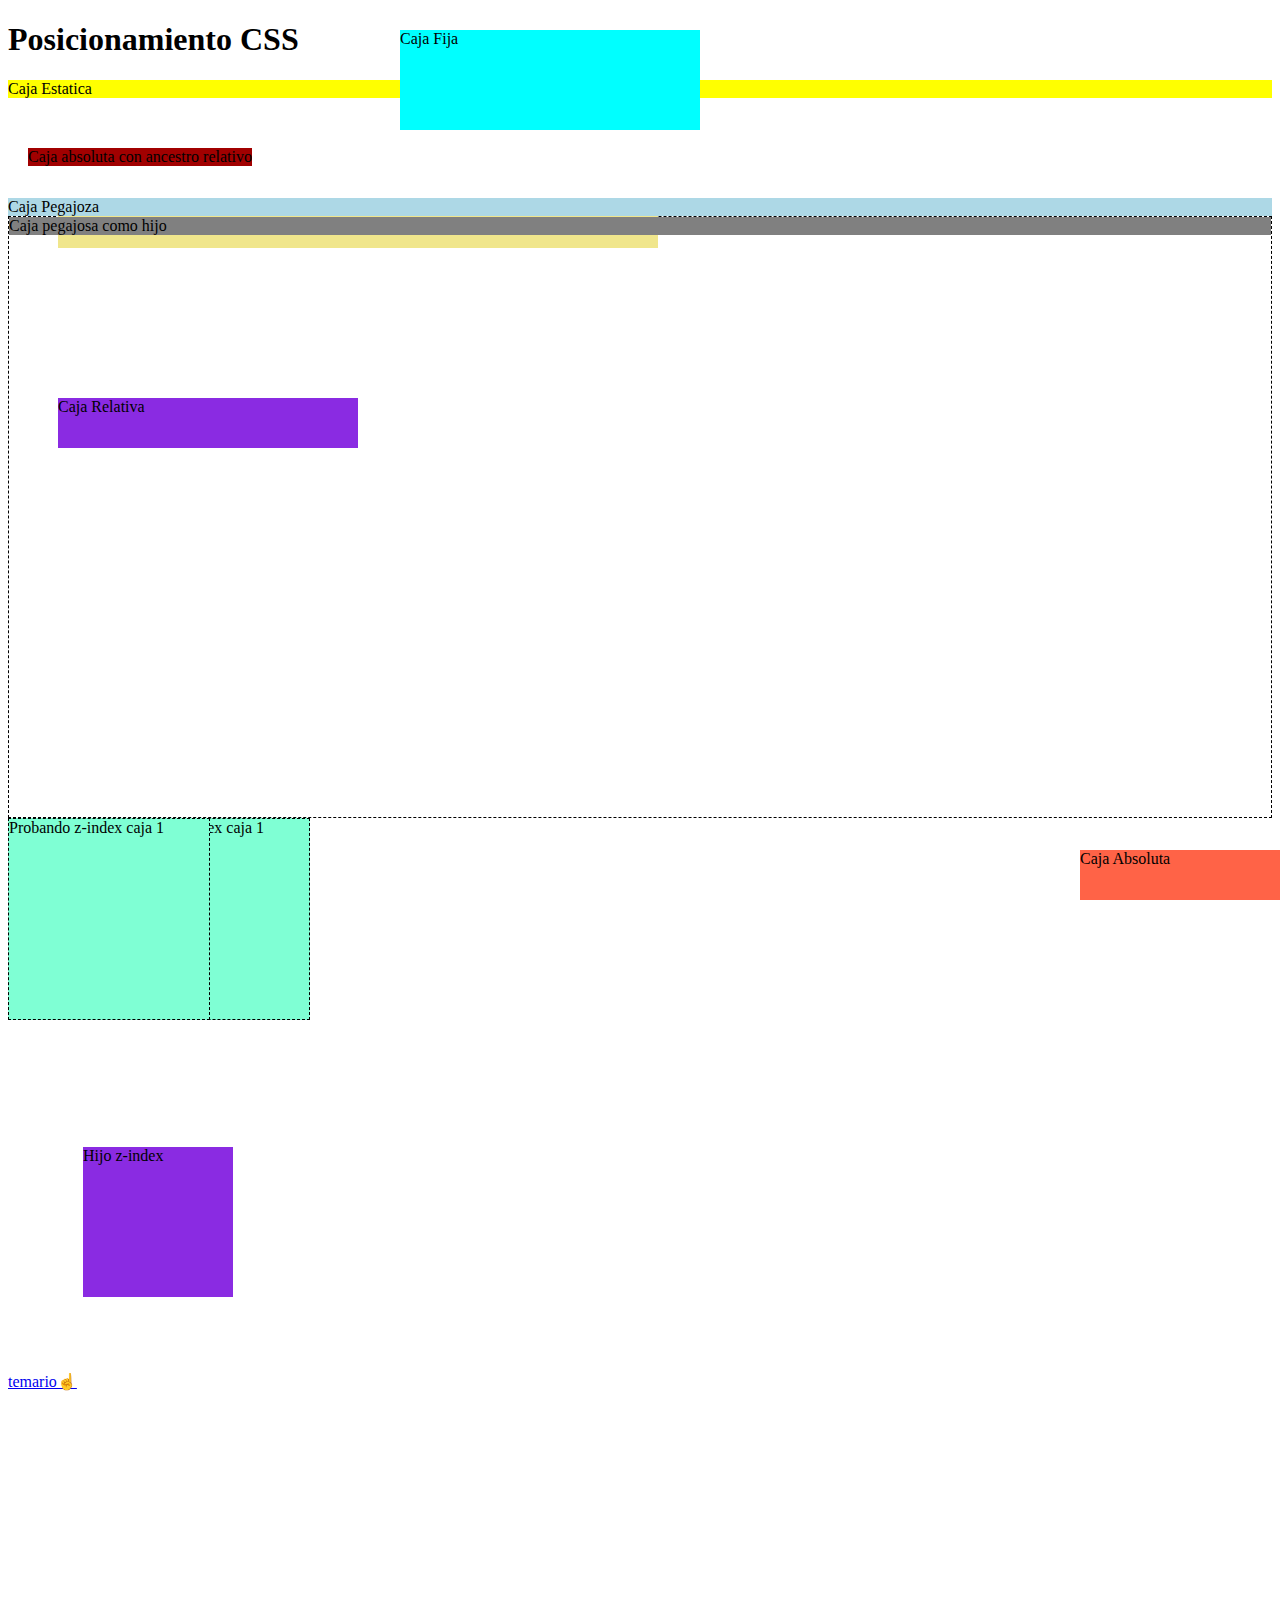
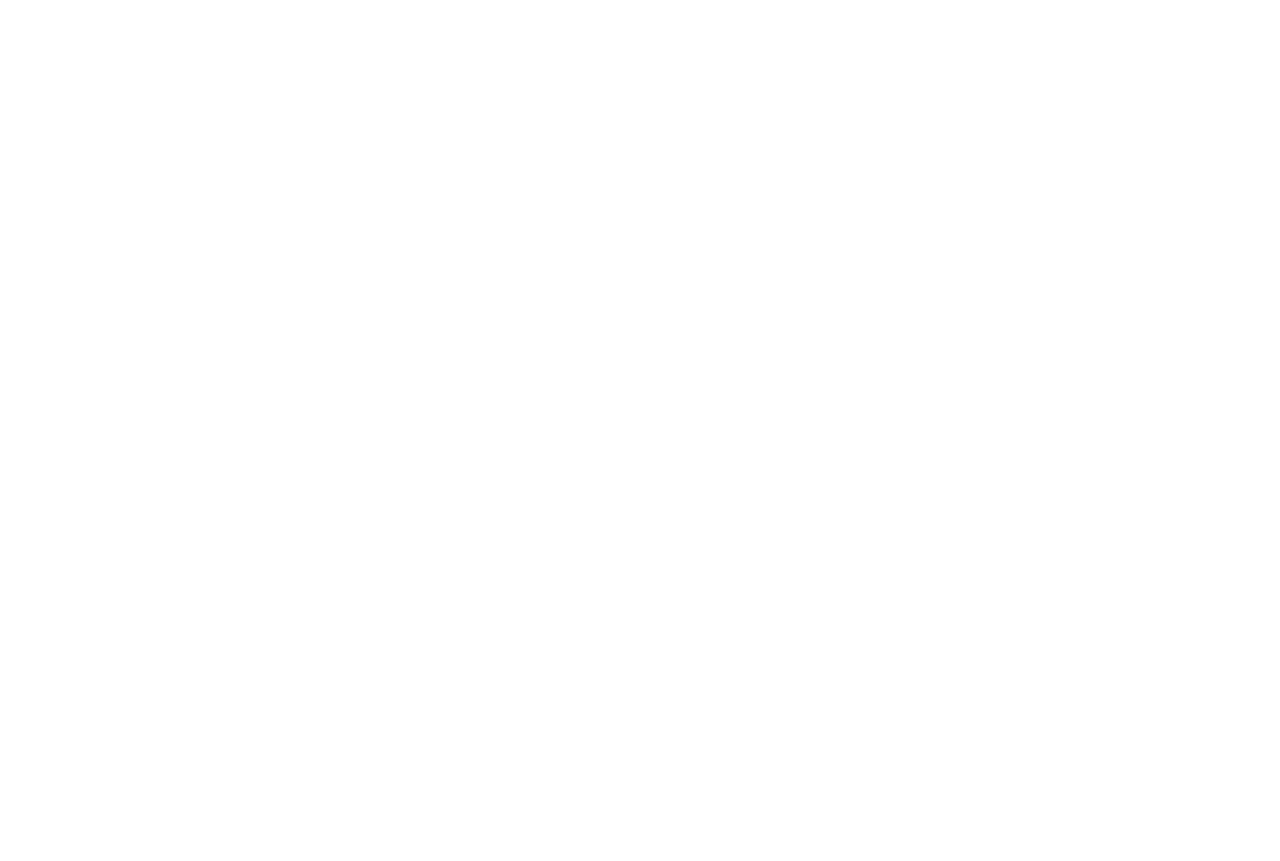
<file: CSS/positions.html>
<!DOCTYPE html>
<html lang="es">
<head>
    <meta charset="UTF-8">
    <meta name="viewport" content="width=device-width, initial-scale=1.0">
    <title>Posicionamiento en CSS</title>
    <link rel="stylesheet" href="css/positions.css">
    
</head>
<body>
    <h1>Posicionamiento CSS</h1>
    <div class="static"> Caja Estatica</div>
    <div class="relative"> Caja Relativa</div>
    <div class="abosolute">Caja Absoluta</div>
    <section class="relative-parent">
        <div class="absolute-child">
            Caja absoluta con ancestro relativo
        </div>
    </section>
    <div class="fixed">Caja Fija</div>
    <div class="sticky">Caja Pegajoza</div>
    <section class="sticky-parent">
        <div class="sticky-child">Caja pegajosa como hijo</div>
    </section>
    <div class="z-index-1">Probando z-index caja 1</div>
    <div class="z-index-2">Probando z-index caja 1</div>
    <sextion class="z-index-parent">
        <div class="z-index-child">Hijo z-index</div>
    </sextion>
    <a href="index.html#temario-css">temario☝️</a>
    <br><br><br><br><br><br><br><br><br><br><br><br><br><br><br><br><br><br><br><br><br><br><br><br><br><br><br><br><br><br><br><br><br><br><br><br><br><br><br><br><br><br><br><br><br><br><br><br><br><br><br><br><br><br><br><br><br><br><br><br>
</body>
</html>
</file>
<file: CSS/css/style.css>
h1{
    color: orangered;
    background-color: black;
}
p{
    color: midnightblue
}
/* dar estilos con id es un AntiPatron */
#parrafo-dos{
    background-color: aquamarine;
}
.text-20{
    font-size: 20px;
}
.text-32{
    font-size:32px ;
}
.bg-skyblue{
    background-color: skyblue;
}
.bg-steelblue{
    background-color: steelblue;
}
.text-white{
    color: white;
}
.hijos-directos> li{
    background-color: thistle;
}
.hijos-descendientes b {
    background-color: thistle;
}
.hermanos-general~li{
    background-color: rgb(245, 0, 245);
}
.hermanos-adyacentes+li{
    background-color: thistle;
}

/* selectores atributos */
.selectores-atributos a[href]{
    color: rgb(52, 151, 12);
}
.selectores-atributos a[target=_blank]{
    font-weight: bold;
}
*{
    font-family: sans-serif;
}
.selector-universal *{
    font-size: 24px;
}

/* PSEUDOCLASES */

.form-pseudoclases *:required{
border-color: yellowgreen;
}
.form-pseudoclases *:valid{
    border-color: greenyellow;
}
.form-pseudoclases *:invalid{
    border-color: red;
}
.form-pseudoclases *:focus{            /* sirve para que cuando tenga el foco del mouse se cambie el fondo de color */
    background-color: skyblue;
}
.form-pseudoclases *:disabled{            /* sirve para que cuando tenga el foco del mouse se cambie el fondo de color */
    background-color: rgb(182, 2, 32);
}
.menu-pseudoclases a:visited{
    color: olive;
}
.menu-pseudoclases a:hover{
    color: orange;
}
.p-pseudoclases:hover{  /* permite agrandar la letra al pasar por arriba de el  */
    font-size: 20px;
}
#temario-css:target{
    background-color: lightgreen; /* sirve para hacer un cambio de color al darle target a un link */
}
.lista-pseudoclases li:first-child{
    color: green;
}
.lista-pseudoclases li:last-child{
    color: violet;
}
.lista-pseudoclases li:nth-child(3){
    color:navy;
}
.lista-pseudoclases li:nth-child(4n){
   font-size: 20px;
}
.lista-pseudoclases li:nth-child(3n){
    font-weight: bold;
 }
 .lista-pseudoclases li:nth-child(even){
    background-color: aquamarine;
 }
 .lista-pseudoclases li:nth-child(odd){
    background-color: darkred;
 }
 .articulo-pseudoclases p:last-of-type{
    background-color: purple;
 }
 .articulo-pseudoclases p:first-of-type{
    background-color: rgb(151, 85, 151);
 }
 .articulo-pseudoclases *{
    background-color: beige;
 }

 /* pseudoelementos- Dan estilos a partes especificas de un elementos, se usa el ::
 para diferenciarlos del resto */

 .saga-geminis::after{
    content:"🏋️‍♂️"🏋️;
 }
 .saga-geminis::after{
    content:"♊";
 }
 .saga-precio::before{
    content:"$" ;
    font-weight: bold;
 }
 .saga-geminis::after{
    content:"USD";
    font-weight: bold;
 }
 .p-pseudoelementos::first-letter{
    font-weight: bold;
    font-size: 32px;
 }
 .p-pseudoelementos::first-line{
    color: coral;
 }                                      
 .p-pseudoelementos::selection{
    color: greenyellow;             /* ESTA PSEUDOCLASE SIRVE PARA QUE AL SELECCIONAR LO ESCRITO PARA COPIAR, SE PONGA DE OTRO COLOR */
    background-color: black;
 }
 .input-pseudoelementos::placeholder{
    color: green;
 }

 /* Agrupar selectores */
 .form-agrupar-selectores input[type="text"],
 .form-agrupar-selectores input[type="email"],
 .form-agrupar-selectores textarea{
    border-color: yellow;
    border-width: 2px;
    border-style:dashed;
    background-color: black;
    font-size: 20px;
    display: block;
    width: 300px;
 }
 /* 
 El algoritmo de CSS: es la forma en que el navegador aplica los estilos al documento HTML es bital entender este concepto para que entiendas como se aplican y en algunas ocaciones
 se sobreescriben las reglas CSS.
 1 LA CASCADA
 2 LA ESPECIFIDAD
 3 LA HERENCIA 
 
 La cascada es el mecanismo en que el navegador aplica los estilos. Y toma en cuenta lo siguiente en este orden: 
 1) El origen del Codigo: 
    -El user Agent (los estilos por defecto del navegador)
    -Personalizaciones del usuario.
    -Los estilos del autor.
 2) La Especifidad del Selector
 3) Orden de Aparicion   
 
 
 La especifidad es el peso que tiene un selector cuando hay conflicto de estilos se calcuula de lo siguiente forma: 
 Etiquetas y psudoelementos ---------0,0,0,1
 Clases, atributos y psudoclases-----0,0,1,0
 Identificadores --------------------0,1,0,0
 Estilos en linea--------------------1,0,0,0
  important ---------------------Rompe la especifidad*/ 

blockquote#cita-marco.cita-marco{
    background-color: rgb(42, 129, 107);
}

  blockquote{
    background-color: firebrick;
  }

#cita-marco{
    background-color: lightgreen;
}

  blockquote.cita-marco{
    background-color: tomato;

  }
  .cita-marco{
    background-color: cornflowerblue;
  }

blockquote#cita-marco{
    background-color: lightsalmon;
}
/*  La herencia, es la capacidad de un selector de obtener ( heredar) los valores de sus 
ancestros mas cercanos, para aplicarla se usa el valor inherit, si queremos evitarla 
podemos asignar otro valor o inicializar la propiedad en cuestion con el valor initial */

.cita-marco cite{
    background-color: rgb(255, 234, 0);
    background-color: rgb(64, 131, 43);
}
</file>
<file: CSS/css/backgrounds.css>
/* Background-color: define el color de fondo del elemento 
background-image: define la imagen de fondo del elemento
background-repeat: define como se repite la imagen de fondo en el elemento
background-size: defome el tamaño de la imagen de fondo, primer valor x, segundo y 
    -cover cambia el tamaño de la imagen de fondo para asegurarse de que permanezca 
    completamente visible
   - contain cambia el tamaño de la imagen de fondo para asegurarse de qie el elemento este
    completamente cubierto
background-position: 
    define la posicion de la imagen de fondo, primer valor x, segundo y, si no se
    especifica un segundo valor este sera center
    aparte de valores numericos podemos indicar el posicionamiento con las palabras: 
    center, top, bottom, left & right
background-clip: define cuantop debe extenderse el fondo dentro del elemento.
background-origin: define el origen de la imagen de fondo.
background-attachment: define como se comportara la imagen de fondo al desplazarse por la pagina*/
.box{
    
    margin: 2rem auto;
    width: 300px;
    height: 300px;
    border: thick dashed red;
}
.bg-color{
    background-color: aquamarine;
}
.bg-image{
    background-image: url(../asset/puesta-sol.jpg);
}
.bg-size{
    background-image: url(../asset/puesta-sol.jpg);
    background-size: 300px 200px;
    background-size: 300px ;
    background-size: cover;
}
.bg-repeat{
    background-image: url(../asset/puesta-sol.jpg);
    background-size: 100px ;
    background-repeat:repeat-x;
    background-repeat:repeat-y;
    background-repeat:no-repeat;
}
.bg-position{
    background-image: url(../asset/puesta-sol.jpg);
    background-size: 100px ;
background-color: blueviolet;
    background-repeat:no-repeat;
    background-position: 10px 20px;
    background-position: 1rem 2rem;
    background-position: center;
}
.bg-clip{
    background-image: url(../asset/puesta-sol.jpg);
    background-color: blueviolet;
    background-size: 200px;
    background-size: cover;
    background-repeat: no-repeat;
    background-clip: border-box;
    background-clip: padding-box;
    background-clip: content-box;
    
    padding: 1rem;
}
.bg-origin{
    background-image: url(../asset/puesta-sol.jpg);
    background-color: blueviolet;
    background-size: 200px;
    background-size: cover;
    background-repeat: no-repeat;
    background-origin: padding-box;
    background-origin: content-box;
    padding: 1rem;
}
.bg-attachment{
background-image: url(../asset/puesta-sol.jpg);
background-repeat: no-repeat;
background-size: cover;
width: 100%;
height: 50vh;
background-attachment: scroll;
background-attachment: fixed;

}
.bg-multiple{
    width: 50%;
    height: 30vh;
    background-image:url(../asset/aves.png),
     url(../asset/puesta-sol.jpg);
     background-repeat:repeat, no-repeat;
     background-size: cover;
     background-size: contain;
     
}
</file>
<file: CSS/css/bordesoutlines.css>
.box{
    background-color: black;
    margin: 2rem auto;
    width: 400px;
    height: 400px;
    border: thick solid red;
}
.border-radius{
    
    margin-left: auto;
    margin-right: auto;
    border-radius: 2rem;
    border-top-left-radius: 4rem;
    border-top-right-radius: 4rem;
    border-bottom-right-radius: 4rem;
    border-bottom-left-radius: 4rem;
    border-radius: 2rem 4rem 0 0;
    border-radius: 2rem;
    
}

.border-radius-2{
    border-radius: 2rem/4rem;
}
.border-radius-3{
    border-radius: 50%;
}
.outline{
    color: white;
    text-align: center;
    outline: 5px;
    outline-style: dashed;
    outline-color: chartreuse;
    outline: thick solid blue;
    /* border-width: 100px; 
    outline-width: 100px; */
    outline-offset: 3rem;
    outline-offset: -3rem;
}
</file>
<file: CSS/css/box-model.css>
/* 
Modelo de caja: 
Es la forma en que CSS ve a los elementos HTML. Y como los ve? como si fueran cajas con las 
siguientes propiedades: 
1. El contenido (content): Tomando en cuenta sus dimensiones(width y height)
2. El borde (border) Lo que demilita cada uno de los elementos HTMl
3. El relleno (padding): Son las distancias internas(La distancia del borde al contenido
4. El margen (margin): SOn las distancias externas( La distancia entre el elemento HTML y sus elementos hermanos o padres

Dentro del modelo de caja hay que considerar que una caja tendra 4 lados: 
1. arriba (top)
2. derecha (right)
3. abajo (bottom)
4.izquierda (left) */
body{
    margin: 0;
}
h1{
    width: 400px;
    height: 200px;
    border-color: green;
    border-top-color: red;
    border-width: 30px;
    border-style:ridge;
}
.caja1,
.caja2{
    background-color: chartreuse;
    border: medium solid orange;
    
    /* 
ESTO APLICA PARA MARGIN Y PADDING 
1 valor= aplicar a los cuatro lados.
2 valores = primer valor es para los lados verticales (top/bottom)
            segundo valor es para los lados horizonales (left/right)
3 valores= 
            primer valor es para top
            segundo valor es para los lados horizontales
            tercer valor es para bottom 
4 valores= Piensa en las manecillas del reloj 
        primer valor  es para top
        segundo valor es para right 
        tercer valor es para bottom
        cuarto valor es para left                      
 */
 padding: 10px;
    margin: 20px;
 padding: 20px 40px;
 margin: 40px 20px;
 padding:15px 0 40px 20px;
 margin:15px 50px 30px 0;
} 
/* 
Caja de linea 
-Ocupan el espacio necesario para mostrar su contenido.
-No tienen dimensiones modificables (alto,ancho).
-Padding y margin solo empujan a elementos adyacentes en horizontal, NUNCA EN VERTICAL.
Caja de Bloque
-Ocupan todo el ancho disponible
-Tienen dimensiones modificables(alto, ancho).
-No permiten otros elementos a su lado(aunque especifique un ancho, siguen ocupando todo el espacio disponible a lo ancho). */

.caja-linea,
.caja-bloque{
    background-color: darkcyan;
    color: white;
    width: 500px;
    height: 250px;
    border: medium solid black;
    padding: 16px;
    
}
.caja-linea{
    margin: 42px;
    display:inline;
    
    
}
.caja-bloque{
    margin: 32px;
    
    display: block;
}

/* 
Propiedad Display
-inline
-block
-inline-block -Se comporta como un elemento de linea pero acepta modificar sus dimensiones (alto y ancho)
-none
-table
-list-item
-flex-Ve mi curso de flexbox CSS
-grid- ve mi curso de Grid */
.caja-none,
.caja-linea-bloque,
.caja-hidden{
    background-color: olivedrab;
    color: red;
    width: 600px;
    height: 300px;
    border: thin solid black;
}
.caja-linea-bloque{
    display: inline-block; 
}

.caja-none{
    display: none;
}
.caja-hidden{
    visibility: hidden;
}
.Overflow{
    background-color: darkturquoise;
    width: 200px;
    height: 100px;
    overflow: visible;
    overflow: hidden;
    overflow: scroll;
}
/* 
Tamaño de caja
 */
 .box-sizing-content,
 .box-sizing-border{
    background-color: deepskyblue;
    box-sizing: border-box;
    width: 500px;
    height: 250px;
    padding: 10px;
    border: thick solid black;
 }
 .box-sizing-border{
    box-sizing: border-box;
 }

 .container-col-3{
    background-color: chartreuse;
    width: 600px;
    height: 300px;
    margin-top: 20px;
 }
 .container-col-3>*{
    box-sizing: border-box;
    width: 200px;
    float: left;
    border: thin solid red;
 }

 /* Floats */
 .container-floats{
    background-color: cornflowerblue;
 }
 .float-left{
    float: left;
 }
 .float-right{
    float: right;
 }

 /* Colapso de imagenes verticales */
 .margin-collapse{
    background-color: skyblue;
 }
 .margin-collapse section{
    border: thin solid black;
    margin-top: 16px;
    margin-bottom: 16px;
 }
 .margin-collapse span{
    display: inline block;
    margin-right: 16px;
    border: thin solid black;
    margin-left: 16px;
 }

 /* Centrado de caja */

 .sitio-web{
    border: thin black solid;
    background-color: thistle;
    width: 800px;
    height: 1000px;
    padding: 16px;
    margin-top: 32px;
    margin-left: auto;
    margin-right: auto;
    /* margin: 0 auto; */
 }
</file>
<file: CSS/css/colors.css>
:root{
    --default-bg-color:lightblue;
}

.color-by-name{
    background-color: coral;
    color: rebeccapurple;
    border: medium solid yellowgreen;
}

.opacity{
    background-color: orchid;
    color: navy;
    border: thick solid black;
    opacity: .75;
}

/* 
Unidades de medida 

1)absolutas(su valor no cambia son unidades del mundo real) pc,cm,mm,in,q
pt(1/72in)
px(1/96in)
2) Relativas(Su valor es relativo a un contexto)
em,rem,ex,ch - al tamaño de la fuente
em- basada en la anchura de la "m" de la fuente del elemento
rem- basada en la anchura de la "m" de la fuente del elemento raiz (html)
ex - basadad en la altura de la "x" de la fuente del elemento 
ch- basada en la anchura del "0" de la fuente del elemento
%- al tamaño del contenerdor 
vw, vh, vmin, vmax ' al tamaño del viewport 
vw-ancho del viewport van del 1 a 100
vh- alto del viewport van de 1 a 100
vmax - entre vw y vh toma el que tenga mayor valor 
vmax - entre vw y vh toma el que tenga menor valor
conversion entre unidades - http://pxtoem.com/    */
html{
    
    box-sizing: border-box;
}
*,
*::after,
*::before{
    box-sizing: inherit;
}
.pixels{
    background-color: cadetblue;
    width: 500px;
    height: 400px;
    padding: 20px;
    font-size: 16px;
    border: thick solid red;
}
.ems{
    background-color: cadetblue;
    font-size: 24px;
    padding: 1em .5em;
    border: thick solid red;
}

.custom-props-1{
    --primary-color:gray;
    --font-size: 32px;
    background-color: var(--primary-color);

}
.custom-props-3{
    font-size: var(--font-size);
}
.title-props{
    --primary-color: navy;
    color: var(--primary-color, orange);
}
.ch-10{
    --padding-size:3ch;
    --num-ch: 10ch;
    background-color: var(--default-bg-color);
    
    font-size: 2rem;
    padding: var(--padding-size);
    width: calc(var(--num-ch) + var(--padding-size)*2);
      
}
.min-max{
    background-color: var(--default-bg-color);
    margin-top: 1rem;
    width: min(300px,20vw,20rem);
    height: max(200px, 25vh);
}
h1{
    font-size: clamp(2rem, 1rem + 3vw, 3rem);
}
</file>
<file: CSS/css/efectoscroll.css>
html{
    box-sizing: border-box;
    font-family: sans-serif;
    font-size: 16px;
    
}
*,
*::after,
::before{
    box-sizing: inherit;
}
body{
    margin: 0;
}
.slides{
width: 100%;
height: 100vh;
overflow-y: scroll;
/* scroll-snap-type: [X | Y | inline |block| both] [mandatory | proximity];
 */
scroll-snap-type: none;
scroll-snap-type: block mandatory;
scroll-snap-type: both mandatory;
}


.slide-container{
    width: 80%;
    height: inherit;
    margin: 0 auto;
    display: flex;
    flex-direction: column;
    justify-content: center;
    align-items: center;
    font-size: 3vh;
    color: #d9e8f0;
}
.slide{
    width: 100%;
    height: inherit;
    background-color: #1e2345;

    scroll-snap-align: none ;
    scroll-snap-align: end;
    scroll-snap-align: start;
    scroll-snap-align: center;
}
.slide:nth-child(even){
    background-color: #108eb4;
}
.carousel{
    border: thick solid orangered;
    display: flex;
    width: 50%;
    height: 50vh;
    /* overflow-x: hidden; */
}

.carousel-container{
    width: 100%;
    display: grid;
    grid-template-columns: repeat(5, 100%);
    overflow:scroll;
    overflow-y: hidden;
    scroll-snap-type: both mandatory;

}

.carousel-slide{
    display: flex;
    flex-direction: column;
    justify-content: center;
    align-items: center;
    background-color: #108eb4;
    scroll-snap-align: center;
}
.carousel-slide:nth-child(even){
    background-color: #1e2345;
}
.gradient-text{
    background-image: linear-gradient(45deg, magenta, yellow);
    -webkit-background-clip: text;
    -webkit-text-fill-color: transparent;
}
</file>
<file: CSS/css/visuales.css>
html{
    box-sizing: border-box;
    font-family: 16px;
    font-family: sans-serif;
    
}
*,*::after,*::before{
    box-sizing: inherit;
}
.box{
    border: thick solid black;
    margin-left: auto;
    margin-right: auto;
    width: 200px;
    height: 200px;
    margin-bottom: 3rem;
    
}
.shadows{
    color: navy;
    font-size: 2rem;
    text-align: center;
    /* box-shadow: mov-x mov-y blur-radius spread-blur color inset/outset; */
    box-shadow: 1rem 1rem 1rem 1rem ;
    box-shadow: -1rem -1rem 1rem 1rem ;
    box-shadow: 1rem 1rem 1rem 1rem #0005;
    box-shadow: 1rem 1rem 1rem 1rem #f00 inset;
    box-shadow: 1rem 1rem 2rem 0.5rem #0007;
    /* text-shadow:  mov-x mov-y blur-radius  color ; */
    text-shadow: -1rem -1rem 0.5rem hotpink;
    filter: drop-shadow(mov-x mov-y blur-radius color) ;
}
.shadows-multiple{
    font-size: 2rem;
    text-align: center;
    box-shadow: 1rem 1rem 1rem 1rem #0005, 1rem 1rem 1rem 1rem #f00 inset, -1rem 1rem 0.5rem 2rem navy;
    text-shadow: -1rem -1rem 0.5rem navy, 1rem 1rem 0.5rem greenyellow;
}
.drop-shadow{
    width: 600px;
    height: auto;

}
.drop-shadow img{
    max-width: 100%;
    height: auto;
    /* filter: drop-shadow(mov-x mov-y blur-radius color) ; */
    /* filter: drop-shadow(1rem, 1rem, 1rem red); */
    box-shadow: 1rem 1rem 1rem 1rem #f00;
    filter: drop-shadow(1rem 1rem 1rem navy);
}
.linear-gradient{
    background-image: linear-gradient(red, green);
    background-image: linear-gradient(red, green, blue);
    background-image: linear-gradient(0deg red, green, blue);
    background-image: linear-gradient(20deg red, green, blue);
    background-image: linear-gradient(30deg red, green, blue);
    background-image: linear-gradient(90deg, red, green, blue);
}
.dark-mode{
    background-color: #fff;
    color: #000;
    filter: invert(0);
}

.clip-path{
    clip-path: circle();
    clip-path: circle(100px at 20% 60%);
    clip-path: polygon(0 0,100% 0, 50% 100%);

}
.shapes{
    border: thick solid black;
    padding: 1rem;
    margin: 0 auto 5rem;
    max-width: 800px;
    font-size: 1.25rem;
}
.shapes img{
 border-radius: 50%;
 width: 200px;
 height: 200px;
 object-fit: cover;
 object-position: 0 50%;
}
.float-left{
 float: left;
}

.float-right{
 float: right;
}
.shape-1{
    margin: 4rem 2rem;
    shape-outside: circle();
    shape-outside: ellipse();
}
.shape-2{
    margin: 4rem 0 4rem 2rem;
    shape-outside: ellipse();
}
.shape-3{
    margin: 4rem 2rem;
    shape-outside: circle();
    shape-outside: ellipse();
}
</file>
<file: CSS/css/images.css>
img{
    max-width: 100%;     /* IMAGEN RESPONSIVA EN CSS */
    height: auto;
}
.card{
    border: medium solid black;
    width: 400px;
    height: 400px;

}
.card img{
    background-color: red;
    height: 300px;
    object-fit: fill;
    object-fit: cover;
    object-fit: contain;
    object-fit: none;
    object-fit: scale-down;
    object-position: 50% 50%;
   /*  object-position: left top; */
   object-position: right bottom;
   object-position: left top;
   object-position: 50% 50%;
   object-position: 50px center;
   object-position: 50% 50%;
    
}
</file>
<file: CSS/css/position-examples.css>
body{
    margin: 0 ;
    /* padding-top: 50px; */
}
.header{
    background-color: #ffcdd4;
    width: 100%;
    height: 50px;
}
.fixed-top{
    position: fixed;
    top: 0;
}
.sticky-top{
    position: sticky;
    top: 0;
}
.hero-img{
    background-color: aquamarine;
    width: 100%;
    height: 100vh;
}
.slide{
    background-color: paleturquoise;
    width: 100%;
    height: 100vh;
}
.slide:nth-child(odd){
    background-color: palevioletred
}
.slide-tittle{
    background-color: palegreen;
    padding: 16px;
    text-align: center;
    position: sticky;
    top: 50px;
    margin-top: 0;
    bottom: 0;
}
.modal-window{
    background-color: black;
    color: white;
    width: 100vh;
    top: 0;
    bottom: 0;
    right: 0;
    left: 0;
    opacity: 0.5;

}
.box{
    background-color: teal;
    padding: 20px;
    margin-top: -30px;
    margin-left: -30px;
    padding-right: -30px;
}
</file>
<file: CSS/css/positions.css>
/* Posicionamiento CSS

La propiedades FLOAT y POSITION nos permiten modificar la posicion natural de cualquier
elemento del documento HTML.

El navegador coloca cada elemento teniendo en cuenta el orden en el que aparece en el
 documento y su tipo de visualizacion dependiendo si es un elemento de linea o bloque.
 
 Con FLOAT y POSITION podemos modificar este comportamiento. 
 
 Elementos Flotantes
 -float: Convierte un elemento en flotante desplazandolo hasta la zona mas a la 
 izquierda o mas a la derecha de la posicion en la que originalmente se encontraba.
 -clear: Limpia la flotacion (left, right, both)
 
 Tipos de Posicionamiento: 
 -static(default)
 -relative
 -absolute
 -fixed
 -sticky
 
 Para mover los elementos posicionados se activan las propiedades:  
 -top (vertical -eje Y)
 -bottom (vertical - eje Y) 
 -left (horizontal - eje X)
 -right(horizontal -eje X)
 -z-index (profundidad -eje Z)

 Las propiedades top y left van a tener preferencia por sobre bottom y right
 respectivamente.
 Estas 5 propiedades no funcionan con el valor de static.
 */

 /* 
 Static: Es el valor por defecto, significa que el elemento respeta el flujo del documento HTML,
 por lo que no se puede mover ni posicionar  */
 .static{
    background-color: yellow;
    position: static;
    top: 10px; /* No pasa nada */
 }

 /* relative: El elemento conserva sus dimensiones y posicion original en el flujo del documento.
 Si se mueve toma como referencia su posicion original */
 .relative{
    background-color: blueviolet;
    position: relative;
    width: 300px;
    height:50px;
    /* top: 50px;
    left: 50px; */
    bottom: 50px;
    right: 50px;
    top: -30px;
    left: -10px;
    top: 300px;
    left: 50px;
 }

 /* absolute: El elemento pierde sus dimensiones y posicion original en el flujo del
 documento. Si se mueve puede tomar como referencia 2 elementos: 
 1) El primer ancestro con posicionamiento relativo
 2) Si no encuentra un ancestro relativo, se mueve respecto del documento HTML */

 .abosolute{
    background-color: tomato;
    position: absolute;
    width: 200px;
    height: 50px;
    /* top: 0;
    left: 0; */
    right: 0;
    bottom: 0;
    /* top: 100px;
    left: 100px; */
 }

 .relative-parent{
    background-color: khaki;
    position: relative;
    width: 600px;
    height: 50px;
    top: 50px;
    left: 50px;
 }
 .absolute-child{
    background-color:rgb(161, 0, 0);
    position: absolute;
    /* left: 0;
    top: 0; */
   /*  bottom: 0;
    right: 0; */
    top: -50px;
    left: -30px;
 }

 /* fixed: El elemento pierde sus dimensiones y posicion original en el flujo 
 del documento.Si se mueve toma como referencia el documento HTML y queda fijo en la 
 posicion, cuando el scroll se mueva, el elemento no lo hara, queda FIJO */

 .fixed{
    background-color: aqua;
    position: fixed;
    width: 300px;
    height: 100px;
   /*  right: 20px;
    bottom: 10px; */
    top: 30px;
    left:400px  ;
 }
 /* 
 Sticky: es una combinacion de posicionamiento relative y fixed, para este posicionamiento
 las propiedades de top, left, bottom y right no mueven el elemento, sirven como un punto de
 referencia, mientras no lleguen a ese valor el elemento se comporta como relative, cuando
 llega se convierte en fixed.
 
 Para que este comportamiento funcione el elemento sticky debe ser hijo directo del body o su
 elemento condenedor debe tener dimensiones definidas y solo sera sticky dentro de las dimensiones
 de su contenedor padre*/

 .sticky{
    background-color: lightblue;
    position: sticky;
    top: 50px;
 }
 .sticky-parent{
    border: thin dashed black;
    height: 600px;
 }
 .sticky-child{
    background-color: gray;
    position: sticky;
    top: 75px;
 }

 /* z-index: propiedad que permite controlar la profundidad de los elementos posicionados,
 su valor por defecto es auto, acepta numero positivos, negativos y cero.
 
 A mayor valor el elemento esta mas al frente, a menor valor mas al fondo.
 Un elemento padre nunca podra estar sobre sus elementos hijos, sin embargo los elementos hijos
 si pueden dandoles un valor negativo */
 
 .z-index-1,
 .z-index-2{
    background-color: aquamarine;
    border: thin dashed black;
    position: relative;
    width: 200px;
    height: 200px;
 }
 .z-index-1{
    z-index: 1;
    z-index: 0;
 }
 .z-index-2{
    top:-202px;
    left: 100px;
    z-index: 2;
    z-index: -1;
 }

.z-index-parent{
    background-color: rgb(43, 43, 128);
    width: 300px;
    height: 300px;
    position: relative;
    z-index: 2;
 }
 .z-index-child{
    background-color: blueviolet;
    position: relative;
    width: 150px;
    height: 150px;
    top: -75px;
    left: 75px;
    z-index: -3;
 }
</file>
